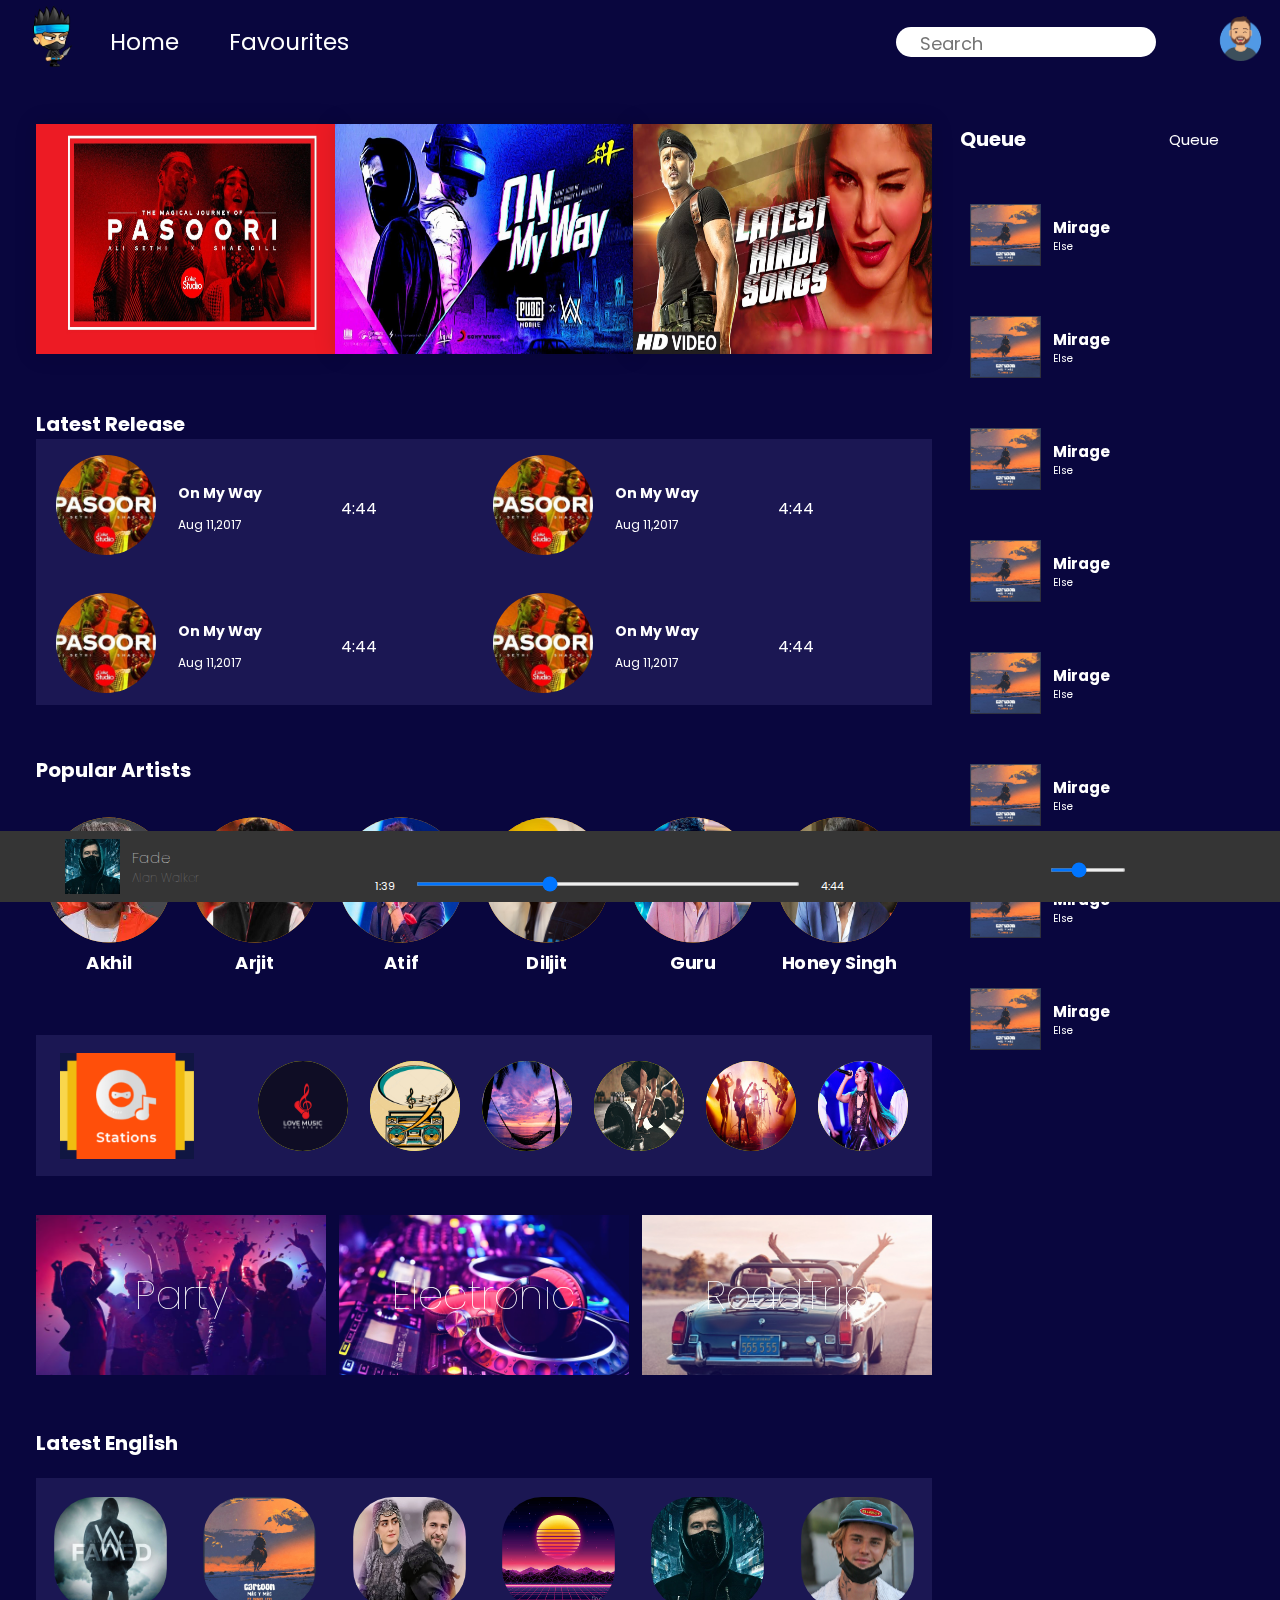
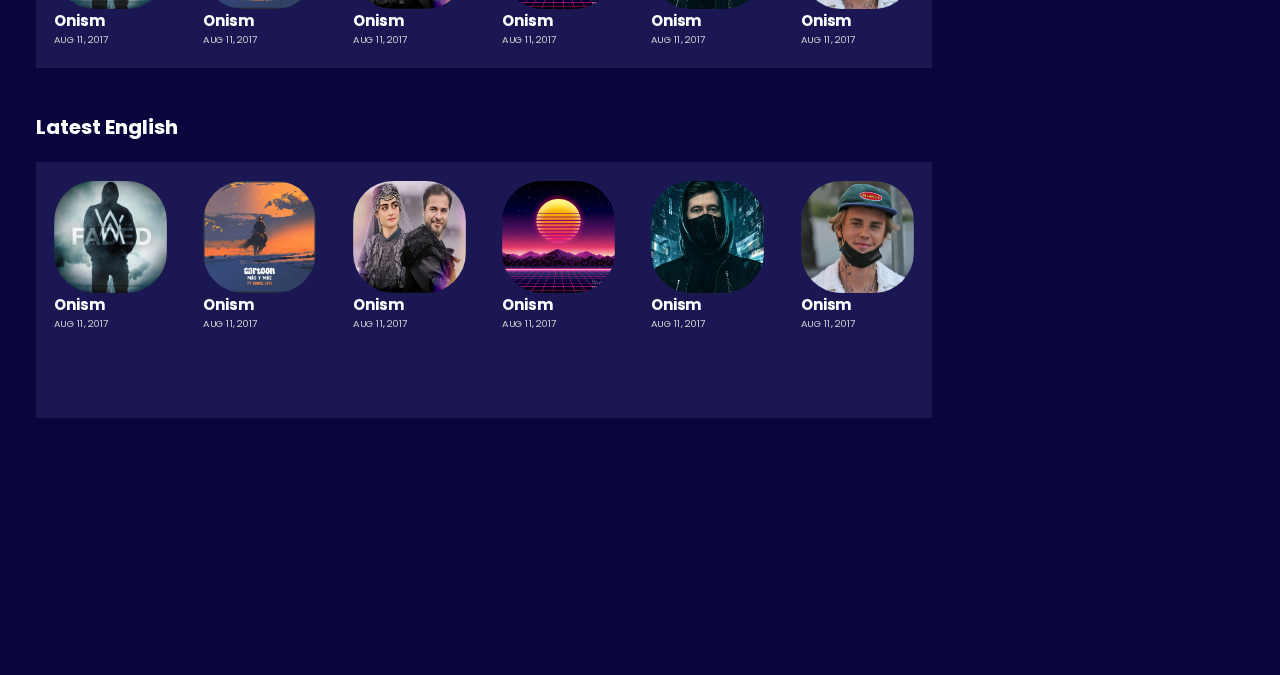
<file: index.html>
<!DOCTYPE html>
<html lang="en">

<head>
  <meta charset="utf-8">
  <meta name="viewport" content="width=device-width, initial-scale=1">
  <link rel="stylesheet" href="https://cdnjs.cloudflare.com/ajax/libs/font-awesome/6.1.1/css/all.min.css"
    integrity="sha512-KfkfwYDsLkIlwQp6LFnl8zNdLGxu9YAA1QvwINks4PhcElQSvqcyVLLD9aMhXd13uQjoXtEKNosOWaZqXgel0g=="
    crossorigin="anonymous" referrerpolicy="no-referrer" />
  <title>Ninja Studio</title>

  <!-- style.css -->
  <link rel="stylesheet" href="style.css">

</head>

<body>
  <!-- navigation bar -->
  <nav class="navbar">
    <ul class="list">
      <!------------------------ left of navbar----------------- -->
      <div class="nav-left">

        <li><a href="index.html"><img class="logo" src="images/logo1.png" alt=""></a></li>
        <li class="company-name"><a href="">Home</a></li>
        <li><a href="noFavorite.html">Favourites</a></li>
      </div>


      <!--------------------- right of navbar---------------- -->
      <div class="nav-right">


        <!--------------------- searchbar ------------------------>
        <div class="searchbar-container">


          <i class="fa-solid fa-magnifying-glass glass"></i>
          <li><input class="search" type="search" placeholder="Search">

          </li>
          <i class="fa-solid fa-microphone mic">

          </i>
        </div>


        <!--------------- bell icon -------------->
        <li><i class="fa-solid fa-bell bell"></i></li>


        <!--------------------- user ----------------->
        <li class="user"><img src="images/avatar1.png" alt=""></li>
      </div>
    </ul>

  </nav>




  <!-- ------------------all about left section------------ -->
  <section class="section">

    <section class="left-section ">
      <!-- top playlist -->
      <div class="top-playlist">
        <div class="playlist"><a href="pasoori.html">

            <img src="images/pasoori.jpg" alt="">
          </a>
        </div>
        <div class="playlist"><a href="onmyway.html">

            <img src="images/alan.jpg" alt="">
          </a>
        </div>
        <div class="playlist"><a href="index2.html">

            <img src="images/latest.jpg" alt="">
          </a>
        </div>
      </div>




      <!-- ---------------------latest release----------------- -->

      <h1 class="section-heading">Latest Release</h1>
      <div class="latest-release">



        <div class="release">
          <a href="underConstruction.html">
            <img src="images/18.jpg" alt="">
          </a>
          <div class="div"><a href="underConstruction.html">

              <h3>On My Way</h3>
              <p>Aug 11,2017</p>
            </a>
          </div>
          <div class="time"><a href="underConstruction.html">

              <i class="fa-solid fa-ellipsis"></i>
              <p>4:44</p>
            </a>
          </div>
        </div>
        <div class="release">
          <a href="underConstruction.html">
            <img src="images/18.jpg" alt="">
          </a>
          <div class="div"><a href="underConstruction.html">

              <h3>On My Way</h3>
              <p>Aug 11,2017</p>
            </a>
          </div>
          <div class="time"><a href="underConstruction.html">

              <i class="fa-solid fa-ellipsis"></i>
              <p>4:44</p>
            </a>
          </div>
        </div>
        <div class="release">
          <a href="underConstruction.html">
            <img src="images/18.jpg" alt="">
          </a>
          <div class="div"><a href="underConstruction.html">

              <h3>On My Way</h3>
              <p>Aug 11,2017</p>
            </a>
          </div>
          <div class="time"><a href="underConstruction.html">

              <i class="fa-solid fa-ellipsis"></i>
              <p>4:44</p>
            </a>
          </div>
        </div>
        <div class="release">
          <a href="underConstruction.html">
            <img src="images/18.jpg" alt="">
          </a>
          <div class="div"><a href="underConstruction.html">

              <h3>On My Way</h3>
              <p>Aug 11,2017</p>
            </a>
          </div>
          <div class="time"><a href="underConstruction.html">

              <i class="fa-solid fa-ellipsis"></i>
              <p>4:44</p>
            </a>
          </div>
        </div>





        <!----------- Popular artist ----------------->
        <div class="popular-artist">
          <h1>Popular Artists</h1>
          <div class="artist-round">
            <div class="artist"><a href="index2.html"><img src="images/artist/akhil.jpg" alt=""></a>
              <h3>Akhil</h3>
            </div>
            <div class="artist"><a href="index2.html"><img src="images/artist/arjit.jpg" alt=""></a>
              <h3>Arjit</h3>
            </div>
            <div class="artist"><a href="index2.html"><img src="images/artist/atif.jpg" alt=""></a>
              <h3>Atif</h3>
            </div>
            <div class="artist"><a href="index2.html"><img src="images/artist/Diljit_Dosanjh.jpg" alt=""></a>
              <h3>Diljit</h3>
            </div>
            <div class="artist"><a href="index2.html"><img src="images/artist/guru.jpg" alt=""></a>
              <h3>Guru</h3>
            </div>
            <div class="artist"><a href="index2.html"><img src="images/artist/honey.jpg" alt=""></a>
              <h3>Honey Singh</h3>
            </div>
          </div>
        </div>

        <!---------------------- stations------------------>


        <div id="stations">
          <div class="station-icon"><img src="images/station-logo.png" alt=""></div>
          <div class="round-station">
            <div class="station"><a href=underConstruction.html"><img src="images/love-music.jpg" alt=""></a></div>
            <div class="station"><a href=underConstruction.html"><img src="images/retro1.jpg" alt=""></a>
            </div>
            <div class="station"><a href=underConstruction.html"><img src="images/chill.jpg" alt=""></a>
            </div>
            <div class="station"><a href=underConstruction.html"><img src="images/workout.jpg" alt=""></a>
            </div>
            <div class="station"><a href=underConstruction.html"><img src="images/rock.jpg" alt=""></a>
            </div>
            <div class="station"><a href=underConstruction.html"><img src="images/pop.webp" alt=""></a>
            </div>
          </div>
        </div>

        <!------------------------------ mood of song--------------- -->


        <div id="song-mood">
          <div class="mood">
            <div class="mood-type">


              <a href="underConstruction.html"><img src="images/party.jpg" alt="">
              </a>
              <div class="caption">
                <a href="underConstruction.html">
                  <h1>Party</h1>
                </a>
              </div>
            </div>
            <div class="mood-type">

              <a href="underConstruction.html"><img src="images/electronic.webp" alt=""></a>



              <div class="caption">
                <a href="underConstruction.html">
                  <h1>Electronic</h1>
                </a>
              </div>

            </div>
            <div class="mood-type">


              <a href="underConstruction.html"><img src="images/roadtrip.jpg" alt="">
              </a>
              <div class="caption">
                <a href="underConstruction.html">
                  <h1>RoadTrip</h1>
                </a>
              </div>
            </div>
          </div>
        </div>


        <!------------------- -lastest english songs ----------->


        <div id="latest-english-song">
          <div class="section-heading">
            <h1>Latest English</h1>
          </div>
          <div class="song-container">

            <div class="song">
              <div class="song-image"><a href="underConstruction.html"><img src="images/song/2.jpg" alt=""></a></div>
              <div class="song-detail">
                <h3>Onism</h3>
                <p>AUG 11, 2017</p>
              </div>
            </div>
            <div class="song">
              <div class="song-image"><a href="underConstruction.html"><img src="images/song/3.jpg" alt=""></a></div>
              <div class="song-detail">
                <h3>Onism</h3>
                <p>AUG 11, 2017</p>
              </div>
            </div>
            <div class="song">
              <div class="song-image"><a href="underConstruction.html"><img src="images/song/5.jpg" alt=""></a></div>
              <div class="song-detail">
                <h3>Onism</h3>
                <p>AUG 11, 2017</p>
              </div>
            </div>
            <div class="song">
              <div class="song-image"><a href="underConstruction.html"><img src="images/song/6.jpg" alt=""></a></div>
              <div class="song-detail">
                <h3>Onism</h3>
                <p>AUG 11, 2017</p>
              </div>
            </div>
            <div class="song">
              <div class="song-image"><a href="underConstruction.html"><img src="images/song/alan.jpg" alt=""></a></div>
              <div class="song-detail">
                <h3>Onism</h3>
                <p>AUG 11, 2017</p>
              </div>
            </div>
            <div class="song">
              <div class="song-image"><a href="underConstruction.html"><img src="images/song/justin-bieber-lede.jpg"
                    alt=""></a></div>
              <div class="song-detail">
                <h3>Onism</h3>
                <p>AUG 11, 2017</p>
              </div>
            </div>
          </div>
        </div>




        <!-------------------- latest hindi songs ------------------>




        <div id="latest-hindi-song">
          <div class="section-heading">
            <h1>Latest English</h1>
          </div>
          <div class="song-container">

            <div class="song">
              <div class="song-image"><a href="underConstruction.html"><img src="images/song/2.jpg" alt=""></a></div>
              <div class="song-detail">
                <h3>Onism</h3>
                <p>AUG 11, 2017</p>
              </div>
            </div>
            <div class="song">
              <div class="song-image"><a href="underConstruction.html"><img src="images/song/3.jpg" alt=""></a></div>
              <div class="song-detail">
                <h3>Onism</h3>
                <p>AUG 11, 2017</p>
              </div>
            </div>
            <div class="song">
              <div class="song-image"><a href="underConstruction.html"><img src="images/song/5.jpg" alt=""></a></div>
              <div class="song-detail">
                <h3>Onism</h3>
                <p>AUG 11, 2017</p>
              </div>
            </div>
            <div class="song">
              <div class="song-image"><a href="underConstruction.html"><img src="images/song/6.jpg" alt=""></a></div>
              <div class="song-detail">
                <h3>Onism</h3>
                <p>AUG 11, 2017</p>
              </div>
            </div>
            <div class="song">
              <div class="song-image"><a href="underConstruction.html"><img src="images/song/alan.jpg" alt=""></a></div>
              <div class="song-detail">
                <h3>Onism</h3>
                <p>AUG 11, 2017</p>
              </div>
            </div>
            <div class="song">
              <div class="song-image"><a href="underConstruction.html"><img src="images/song/justin-bieber-lede.jpg"
                    alt=""></a></div>
              <div class="song-detail">
                <h3>Onism</h3>
                <p>AUG 11, 2017</p>
              </div>
            </div>
          </div>
        </div>
    </section>






    <!-- --------------all about right section--------------------- -->



    <section class="right-section ">
      <!-- Queue -->
      <div class="right-container">
        <div class="queue">
          <ul class="header-queue">
            <li>
              <h1>Queue</h1>
            </li>
            <li class="dropdown-queue">
              <p>Queue</p>
              <i class="fa-solid fa-chevron-down"></i>
            </li>

          </ul>
        </div>
        <div class="right-section-songs">
          <div class="song-list-container">

            <div class="song-list-item">
              <i class="fa-solid fa-music"></i>
              <div class="image"><img src="images/song/3.jpg" alt=""></div>
              <div class="details">
                <h3>Mirage</h3>
                <p>Else</p>
              </div>
            </div>
            <i class="fa-solid fa-heart heart-shape"></i>
          </div>
          <div class="song-list-container">

            <div class="song-list-item">
              <i class="fa-solid fa-music"></i>
              <div class="image"><img src="images/song/3.jpg" alt=""></div>
              <div class="details">
                <h3>Mirage</h3>
                <p>Else</p>
              </div>
            </div>
            <i class="fa-solid fa-heart heart-shape"></i>
          </div>
          <div class="song-list-container">

            <div class="song-list-item">
              <i class="fa-solid fa-music"></i>
              <div class="image"><img src="images/song/3.jpg" alt=""></div>
              <div class="details">
                <h3>Mirage</h3>
                <p>Else</p>
              </div>
            </div>
            <i class="fa-solid fa-heart heart-shape"></i>
          </div>
          <div class="song-list-container">

            <div class="song-list-item">
              <i class="fa-solid fa-music"></i>
              <div class="image"><img src="images/song/3.jpg" alt=""></div>
              <div class="details">
                <h3>Mirage</h3>
                <p>Else</p>
              </div>
            </div>
            <i class="fa-solid fa-heart heart-shape"></i>
          </div>
          <div class="song-list-container">

            <div class="song-list-item">
              <i class="fa-solid fa-music"></i>
              <div class="image"><img src="images/song/3.jpg" alt=""></div>
              <div class="details">
                <h3>Mirage</h3>
                <p>Else</p>
              </div>
            </div>
            <i class="fa-solid fa-heart heart-shape"></i>
          </div>
          <div class="song-list-container">

            <div class="song-list-item">
              <i class="fa-solid fa-music"></i>
              <div class="image"><img src="images/song/3.jpg" alt=""></div>
              <div class="details">
                <h3>Mirage</h3>
                <p>Else</p>
              </div>
            </div>
            <i class="fa-solid fa-heart heart-shape"></i>
          </div>
          <div class="song-list-container">

            <div class="song-list-item">
              <i class="fa-solid fa-music"></i>
              <div class="image"><img src="images/song/3.jpg" alt=""></div>
              <div class="details">
                <h3>Mirage</h3>
                <p>Else</p>
              </div>
            </div>
            <i class="fa-solid fa-heart heart-shape"></i>
          </div>
          <div class="song-list-container">

            <div class="song-list-item">
              <i class="fa-solid fa-music"></i>
              <div class="image"><img src="images/song/3.jpg" alt=""></div>
              <div class="details">
                <h3>Mirage</h3>
                <p>Else</p>
              </div>
            </div>
            <i class="fa-solid fa-heart heart-shape"></i>
          </div>
        </div>
      </div>

    </section>
  </section>



  <!--------------------- music player ------------------------------->




  <div id="music-player">
    <div class="player">
      <!------ this div further divided into 3 more div ----->

      <!------ all about music (details) ------>
      <div class="music-name">
        <!-- this div divided into 2 more div -->
        <div class="image">
          <!----- image of song ----->
          <img src="images/song/alan.jpg" alt="">
        </div>
        <div class="detail">
          <div class="text-details">
            <h3>Fade</h3>
            <p>Alan Walker</p>
          </div>
          <!----- heart shape--- -->
          <i class="fa-regular fa-heart"></i>
          <!----- ban shape ----->
          <i class="fa-solid fa-ban"></i>
        </div>
      </div>

      <!------ music player(play, pause, forward etc) ------>
      <div class="music-action">
        <div class="upper-div">
          <!------ it consist of five eliments ----->
          <i class="fa-solid fa-shuffle fas"></i>
          <i class="fa-solid fa-backward-step fas"></i>
          <i class="fa-solid fa-pause fas"></i>
          <i class="fa-solid fa-forward-step fas"></i>
          <i class="fa-solid fa-repeat fas"></i>
        </div>
        <div class="lower-div">
          <!------ consist of 3 elements---- -->
          <p>1:39</p>


          <!------ slider for progress bar ---- -->
          <div class="slider-bar">
            <div class="status-bar"></div>
            <input type="range" min="1" max="100" value="35" id="my-range" class="slider">
          </div>



          <p>4:44</p>
        </div>
      </div>
      <div class="music-volume">
        <!------ it consist of five elements ------>
        <i class="fa-solid fa-block-quote"></i>
        <i class="fa-solid fa-computer"></i>
        <i class="fa-solid fa-volume-high"></i>
        <div class="volume-slider">
          <input type="range" min="1" max="100" value="35" class="my-volume">
        </div>
        <i class="fa-solid fa-arrows-to-circle"></i>


      </div>
    </div>
  </div>
</body>

</html>
</file>
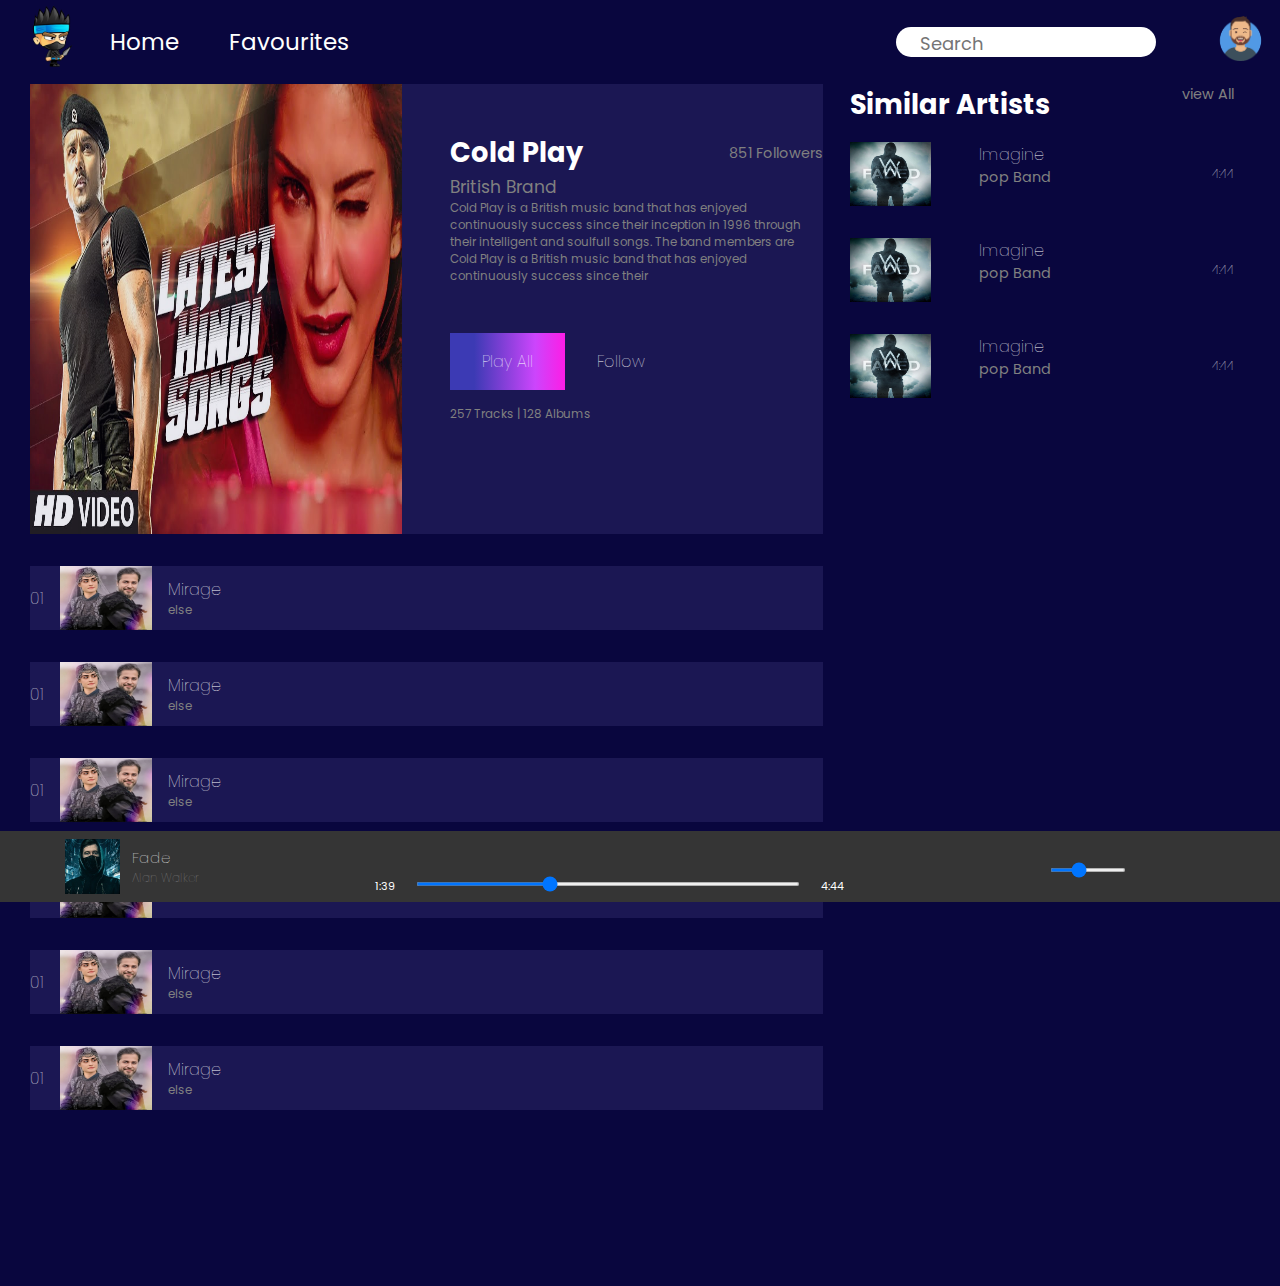
<file: index2.html>
<!DOCTYPE html>
<html lang="en">

<head>
    <meta charset="utf-8">
    <meta name="viewport" content="width=device-width, initial-scale=1">
    <link rel="stylesheet" href="https://cdnjs.cloudflare.com/ajax/libs/font-awesome/6.1.1/css/all.min.css"
        integrity="sha512-KfkfwYDsLkIlwQp6LFnl8zNdLGxu9YAA1QvwINks4PhcElQSvqcyVLLD9aMhXd13uQjoXtEKNosOWaZqXgel0g=="
        crossorigin="anonymous" referrerpolicy="no-referrer" />
    <title>Ninja Studio</title>

    <!-- style.css -->
    <link rel="stylesheet" href="style2.css">
</head>

<body>
    <nav class="navbar">
        <ul class="list">
            <!------------------------ left of navbar----------------- -->
            <div class="nav-left">

                <li><a href="index.html"><img class="logo" src="images/logo1.png" alt=""></a></li>
                <li class="company-name"><a href="index.html">Home</a></li>
                <li><a href="noFavorite.html">Favourites</a></li>
            </div>


            <!--------------------- right of navbar---------------- -->
            <div class="nav-right">


                <!--------------------- searchbar ------------------------>
                <div class="searchbar-container">


                    <i class="fa-solid fa-magnifying-glass glass"></i>
                    <li><input class="search" type="search" placeholder="Search">

                    </li>
                    <i class="fa-solid fa-microphone mic">

                    </i>
                </div>


                <!--------------- bell icon -------------->
                <li><i class="fa-solid fa-bell bell"></i></li>


                <!--------------------- user ----------------->
                <li class="user"><img src="images/avatar1.png" alt=""></li>
            </div>
        </ul>

    </nav>

    <!-- ---------Main section--------------- -->

    <div id="section">

        <!-- --------------left section------- -->

        <div id="left-section">
            <div class="main-display">
                <div class="main-display-container">
                    <!------------------ banner image  ------------ -->
                    <div class="main-image">
                        <img src="images/latest.jpg" alt="">
                    </div>

                    <!-- -----------main-description------------ -->
                    <div class="main-description">
                        <div class="header-title">
                            <h1 class="main-title">Cold Play</h1>
                            <p class="sub-title-grey">851 Followers</p>
                        </div>

                        <div class="desc">
                            <p class="main-title-grey">British Brand</p>
                            <p class="text sub-title-grey small-font">Cold Play is a British music band that has enjoyed
                                continuously
                                success
                                since their
                                inception in 1996 through their intelligent and soulfull songs. The band members are
                                Cold Play is a British music band that has enjoyed continuously success since their

                            </p>
                        </div>
                        <div class="btn">
                            <div class="play-btn">

                                <h1 class="play song-title">Play All </h1>
                            </div>
                            <h1 class="song-title">Follow</h1>
                        </div>
                        <p class="sub-title-grey small-font">257 Tracks | 128 Albums</p>
                    </div>
                </div>
            </div>
            <div class="next-songs">
                <div class="list-song">
                    <div class="left">
                        <p class="song-title">01</p>
                        <img src="images/song/5.jpg" alt="">
                        <div class="name">
                            <h1 class="song-title">Mirage</h1>
                            <p class="sub-title-grey small-font">else</p>
                        </div>

                    </div>
                    <div class="right">
                        <i class="fa-solid fa-heart"></i>
                        <i class="fa-solid fa-plus"></i>
                    </div>
                </div>
                <div class="list-song">
                    <div class="left">
                        <p class="song-title">01</p>
                        <img src="images/song/5.jpg" alt="">
                        <div class="name">
                            <h1 class="song-title">Mirage</h1>
                            <p class="sub-title-grey small-font">else</p>
                        </div>

                    </div>
                    <div class="right">
                        <i class="fa-solid fa-heart"></i>
                        <i class="fa-solid fa-plus"></i>
                    </div>
                </div>
                <div class="list-song">
                    <div class="left">
                        <p class="song-title">01</p>
                        <img src="images/song/5.jpg" alt="">
                        <div class="name">
                            <h1 class="song-title">Mirage</h1>
                            <p class="sub-title-grey small-font">else</p>
                        </div>

                    </div>
                    <div class="right">
                        <i class="fa-solid fa-heart"></i>
                        <i class="fa-solid fa-plus"></i>
                    </div>
                </div>
                <div class="list-song">
                    <div class="left">
                        <p class="song-title">01</p>
                        <img src="images/song/5.jpg" alt="">
                        <div class="name">
                            <h1 class="song-title">Mirage</h1>
                            <p class="sub-title-grey small-font">else</p>
                        </div>

                    </div>
                    <div class="right">
                        <i class="fa-solid fa-heart"></i>
                        <i class="fa-solid fa-plus"></i>
                    </div>
                </div>
                <div class="list-song">
                    <div class="left">
                        <p class="song-title">01</p>
                        <img src="images/song/5.jpg" alt="">
                        <div class="name">
                            <h1 class="song-title">Mirage</h1>
                            <p class="sub-title-grey small-font">else</p>
                        </div>

                    </div>
                    <div class="right">
                        <i class="fa-solid fa-heart"></i>
                        <i class="fa-solid fa-plus"></i>
                    </div>
                </div>
                <div class="list-song">
                    <div class="left">
                        <p class="song-title">01</p>
                        <img src="images/song/5.jpg" alt="">
                        <div class="name">
                            <h1 class="song-title">Mirage</h1>
                            <p class="sub-title-grey small-font">else</p>
                        </div>

                    </div>
                    <div class="right">
                        <i class="fa-solid fa-heart"></i>
                        <i class="fa-solid fa-plus"></i>
                    </div>
                </div>

            </div>
        </div>

        <!-- -------------right section-------- -->

        <div id="right-section">
            <div class="similar-artists">
                <div class="header">
                    <h1 class="main-title">Similar Artists</h1>
                    <p class="sub-title-grey">view All</p>
                </div>
                <div class="song-container">
                    <div class="list-song">
                        <div class="left">
                            <img src="images/song/2.jpg" alt="">
                            <div class="detail">
                                <h1 class="song-title">Imagine </h1>
                                <p class="sub-title-grey">pop Band</p>
                            </div>
                        </div>
                        <div class="right">
                            <i class="fa-solid fa-ellipsis"></i>
                            <p class="small-font song-title">4:44</p>
                        </div>
                    </div>
                    <div class="list-song">
                        <div class="left">
                            <img src="images/song/2.jpg" alt="">
                            <div class="detail">
                                <h1 class="song-title">Imagine </h1>
                                <p class="sub-title-grey">pop Band</p>
                            </div>
                        </div>
                        <div class="right">
                            <i class="fa-solid fa-ellipsis"></i>
                            <p class="small-font song-title">4:44</p>
                        </div>
                    </div>
                    <div class="list-song">
                        <div class="left">
                            <img src="images/song/2.jpg" alt="">
                            <div class="detail">
                                <h1 class="song-title">Imagine </h1>
                                <p class="sub-title-grey">pop Band</p>
                            </div>
                        </div>
                        <div class="right">
                            <i class="fa-solid fa-ellipsis"></i>
                            <p class="small-font song-title">4:44</p>
                        </div>
                    </div>
                </div>
            </div>
            <div class="recently-played">

            </div>
        </div>


        <!-- -----------------music player--------------------- -->


        <div id="music-player">
            <div class="player">
                <!------ this div further divided into 3 more div ----->

                <!------ all about music (details) ------>
                <div class="music-name">
                    <!-- this div divided into 2 more div -->
                    <div class="image">
                        <!----- image of song ----->
                        <img src="images/song/alan.jpg" alt="">
                    </div>
                    <div class="detail">
                        <div class="text-details">
                            <h3>Fade</h3>
                            <p>Alan Walker</p>
                        </div>
                        <!----- heart shape--- -->
                        <i class="fa-regular fa-heart"></i>
                        <!----- ban shape ----->
                        <i class="fa-solid fa-ban"></i>
                    </div>
                </div>

                <!------ music player(play, pause, forward etc) ------>
                <div class="music-action">
                    <div class="upper-div">
                        <!------ it consist of five eliments ----->
                        <i class="fa-solid fa-shuffle fas"></i>
                        <i class="fa-solid fa-backward-step fas"></i>
                        <i class="fa-solid fa-pause fas"></i>
                        <i class="fa-solid fa-forward-step fas"></i>
                        <i class="fa-solid fa-repeat fas"></i>
                    </div>
                    <div class="lower-div">
                        <!------ consist of 3 elements---- -->
                        <p>1:39</p>


                        <!------ slider for progress bar ---- -->
                        <div class="slider-bar">
                            <div class="status-bar"></div>
                            <input type="range" min="1" max="100" value="35" id="my-range" class="slider">
                        </div>



                        <p>4:44</p>
                    </div>
                </div>
                <div class="music-volume">
                    <!------ it consist of five elements ------>
                    <i class="fa-solid fa-block-quote"></i>
                    <i class="fa-solid fa-computer"></i>
                    <i class="fa-solid fa-volume-high"></i>
                    <div class="volume-slider">
                        <input type="range" min="1" max="100" value="35" class="my-volume">
                    </div>
                    <i class="fa-solid fa-arrows-to-circle"></i>


                </div>
            </div>
        </div>


    </div>

</body>
</file>
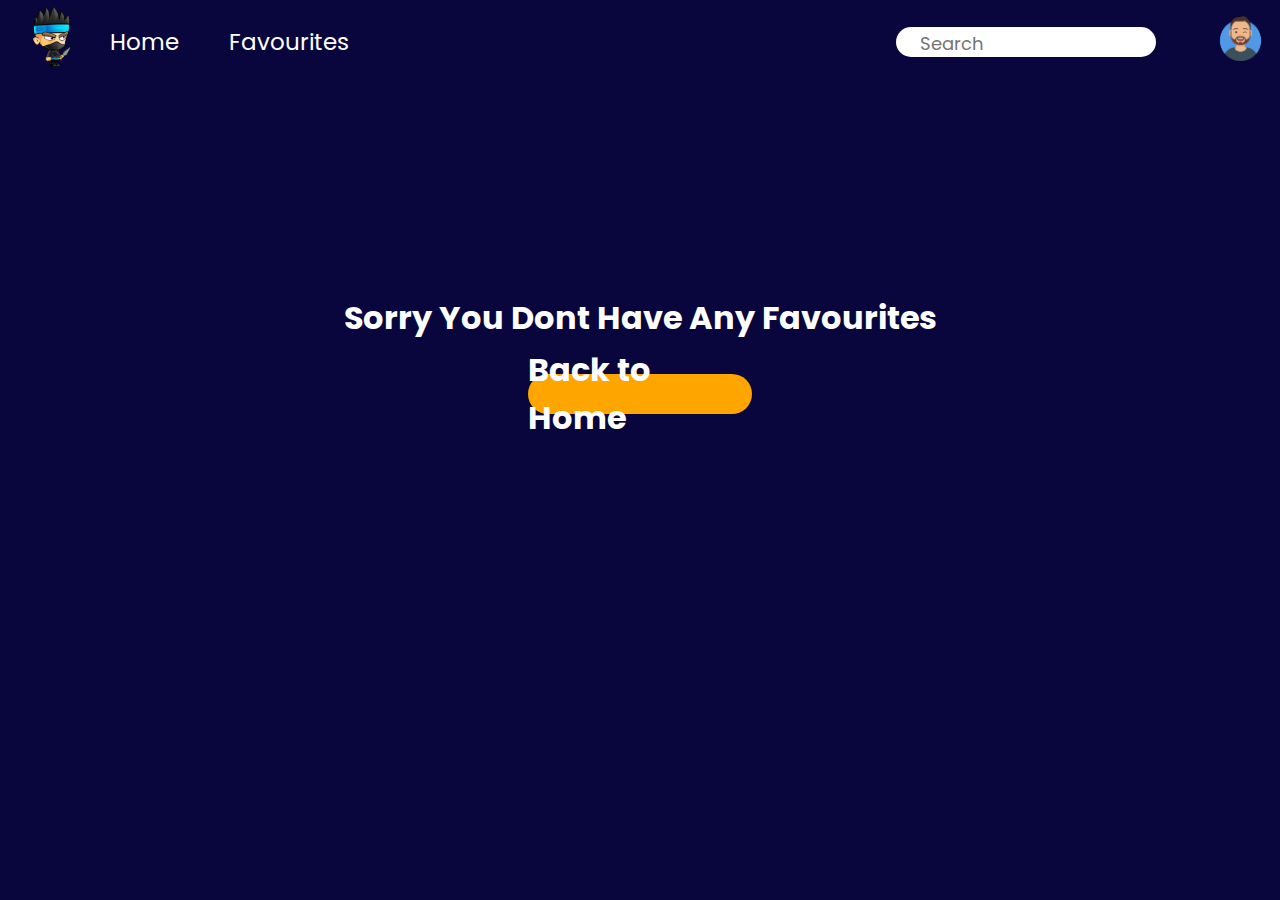
<file: noFavorite.html>
<!DOCTYPE html>
<html lang="en">

<head>
    <meta charset="utf-8">
    <meta name="viewport" content="width=device-width, initial-scale=1">
    <link rel="stylesheet" href="https://cdnjs.cloudflare.com/ajax/libs/font-awesome/6.1.1/css/all.min.css"
        integrity="sha512-KfkfwYDsLkIlwQp6LFnl8zNdLGxu9YAA1QvwINks4PhcElQSvqcyVLLD9aMhXd13uQjoXtEKNosOWaZqXgel0g=="
        crossorigin="anonymous" referrerpolicy="no-referrer" />
    <title>Ninja Studio</title>

    <!-- style.css -->
    <link rel="stylesheet" href="style.css">

</head>

<body>
    <!-- navigation bar -->
    <nav class="navbar">
        <ul class="list">
            <!------------------------ left of navbar----------------- -->
            <div class="nav-left">

                <li><a href="index.html"><img class="logo" src="images/logo1.png" alt=""></a></li>
                <li class="company-name"><a href="index.html">Home</a></li>
                <li><a href="noFavorite.html">Favourites</a></li>
            </div>


            <!--------------------- right of navbar---------------- -->
            <div class="nav-right">


                <!--------------------- searchbar ------------------------>
                <div class="searchbar-container">


                    <i class="fa-solid fa-magnifying-glass glass"></i>
                    <li><input class="search" type="search" placeholder="Search">

                    </li>
                    <i class="fa-solid fa-microphone mic">

                    </i>
                </div>


                <!--------------- bell icon -------------->
                <li><i class="fa-solid fa-bell bell"></i></li>


                <!--------------------- user ----------------->
                <li class="user"><img src="images/avatar1.png" alt=""></li>
            </div>
        </ul>

    </nav>
    <section>
        <div class="no-fav-container">
            <h1>Sorry You Dont Have Any Favourites</h1>
            <div class="btn">

                <a href="index.html">
                    <h1> Back to Home</h1>

                </a>
            </div>
        </div>
    </section>



</body>

</html>
</file>
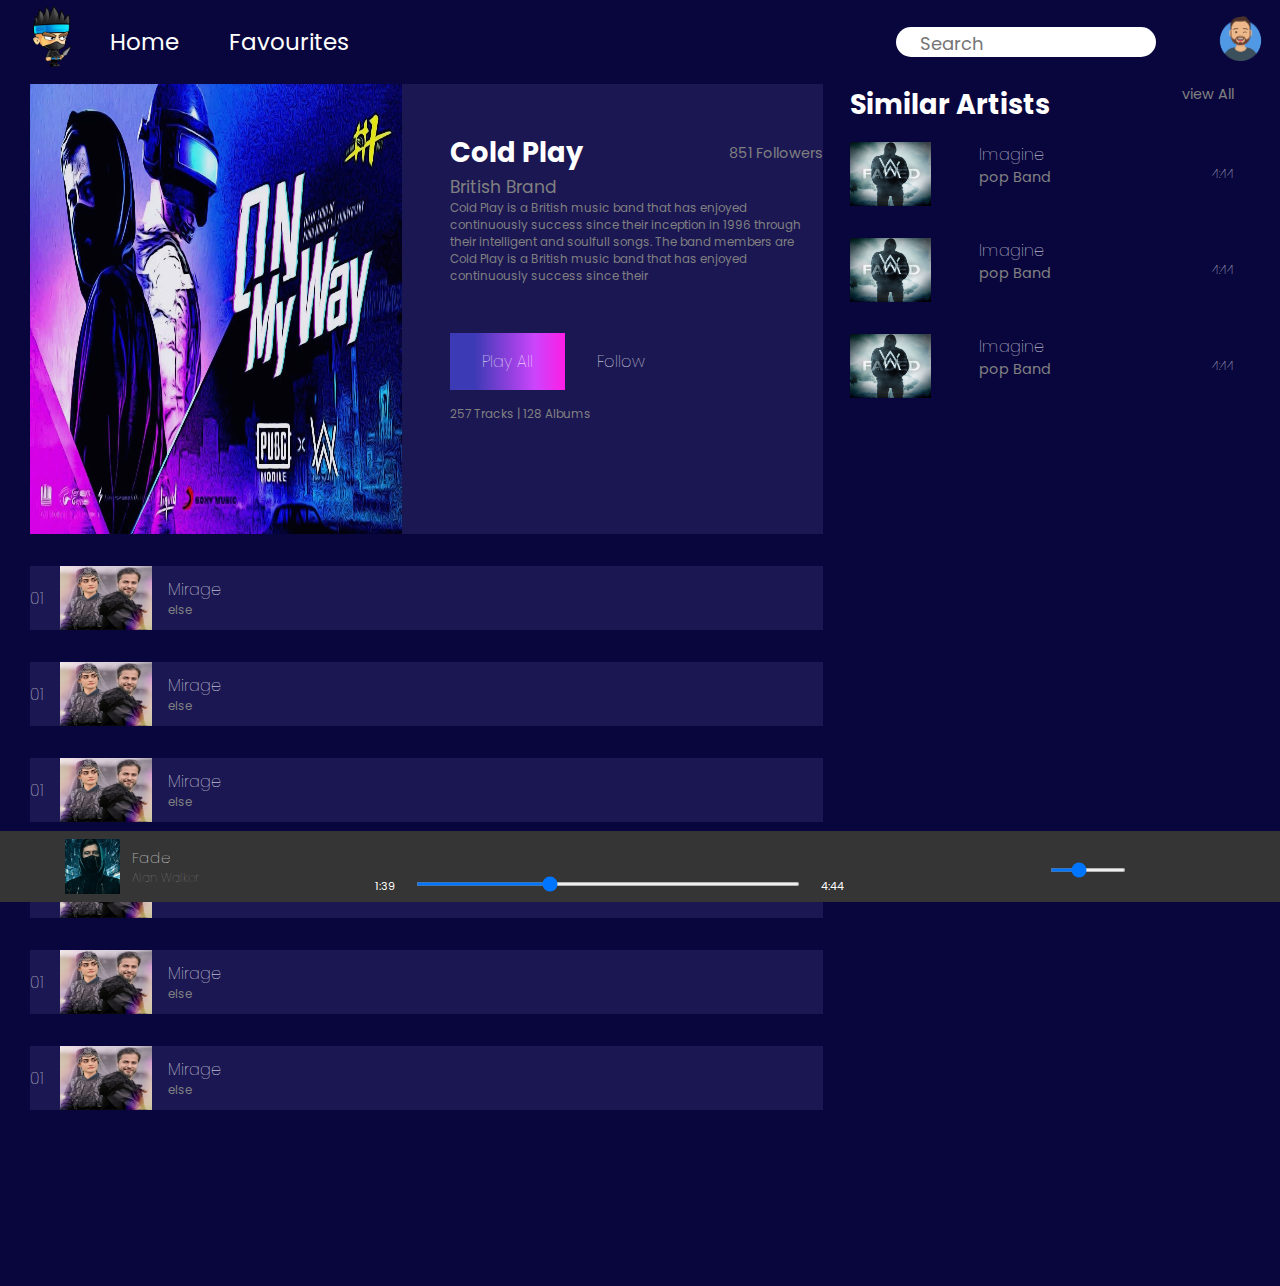
<file: onmyway.html>
<!DOCTYPE html>
<html lang="en">

<head>
    <meta charset="utf-8">
    <meta name="viewport" content="width=device-width, initial-scale=1">
    <link rel="stylesheet" href="https://cdnjs.cloudflare.com/ajax/libs/font-awesome/6.1.1/css/all.min.css"
        integrity="sha512-KfkfwYDsLkIlwQp6LFnl8zNdLGxu9YAA1QvwINks4PhcElQSvqcyVLLD9aMhXd13uQjoXtEKNosOWaZqXgel0g=="
        crossorigin="anonymous" referrerpolicy="no-referrer" />
    <title>Ninja Studio</title>

    <!-- style.css -->
    <link rel="stylesheet" href="style2.css">
</head>

<body>
    <nav class="navbar">
        <ul class="list">
            <!------------------------ left of navbar----------------- -->
            <div class="nav-left">

                <li><a href="/index.html"><img class="logo" src="images/logo1.png" alt=""></a></li>
                <li class="company-name"><a href="/index.html">Home</a></li>
                <li><a href="/noFavorite.html">Favourites</a></li>
            </div>


            <!--------------------- right of navbar---------------- -->
            <div class="nav-right">


                <!--------------------- searchbar ------------------------>
                <div class="searchbar-container">


                    <i class="fa-solid fa-magnifying-glass glass"></i>
                    <li><input class="search" type="search" placeholder="Search">

                    </li>
                    <i class="fa-solid fa-microphone mic">

                    </i>
                </div>


                <!--------------- bell icon -------------->
                <li><i class="fa-solid fa-bell bell"></i></li>


                <!--------------------- user ----------------->
                <li class="user"><img src="images/avatar1.png" alt=""></li>
            </div>
        </ul>

    </nav>

    <!-- ---------Main section--------------- -->

    <div id="section">

        <!-- --------------left section------- -->

        <div id="left-section">
            <div class="main-display">
                <div class="main-display-container">
                    <!------------------ banner image  ------------ -->
                    <div class="main-image">
                        <img src="images/alan.jpg" alt="">
                    </div>

                    <!-- -----------main-description------------ -->
                    <div class="main-description">
                        <div class="header-title">
                            <h1 class="main-title">Cold Play</h1>
                            <p class="sub-title-grey">851 Followers</p>
                        </div>

                        <div class="desc">
                            <p class="main-title-grey">British Brand</p>
                            <p class="text sub-title-grey small-font">Cold Play is a British music band that has enjoyed
                                continuously
                                success
                                since their
                                inception in 1996 through their intelligent and soulfull songs. The band members are
                                Cold Play is a British music band that has enjoyed continuously success since their

                            </p>
                        </div>
                        <div class="btn">
                            <div class="play-btn">

                                <h1 class="play song-title">Play All </h1>
                            </div>
                            <h1 class="song-title">Follow</h1>
                        </div>
                        <p class="sub-title-grey small-font">257 Tracks | 128 Albums</p>
                    </div>
                </div>
            </div>
            <div class="next-songs">
                <div class="list-song">
                    <div class="left">
                        <p class="song-title">01</p>
                        <img src="images/song/5.jpg" alt="">
                        <div class="name">
                            <h1 class="song-title">Mirage</h1>
                            <p class="sub-title-grey small-font">else</p>
                        </div>

                    </div>
                    <div class="right">
                        <i class="fa-solid fa-heart"></i>
                        <i class="fa-solid fa-plus"></i>
                    </div>
                </div>
                <div class="list-song">
                    <div class="left">
                        <p class="song-title">01</p>
                        <img src="images/song/5.jpg" alt="">
                        <div class="name">
                            <h1 class="song-title">Mirage</h1>
                            <p class="sub-title-grey small-font">else</p>
                        </div>

                    </div>
                    <div class="right">
                        <i class="fa-solid fa-heart"></i>
                        <i class="fa-solid fa-plus"></i>
                    </div>
                </div>
                <div class="list-song">
                    <div class="left">
                        <p class="song-title">01</p>
                        <img src="images/song/5.jpg" alt="">
                        <div class="name">
                            <h1 class="song-title">Mirage</h1>
                            <p class="sub-title-grey small-font">else</p>
                        </div>

                    </div>
                    <div class="right">
                        <i class="fa-solid fa-heart"></i>
                        <i class="fa-solid fa-plus"></i>
                    </div>
                </div>
                <div class="list-song">
                    <div class="left">
                        <p class="song-title">01</p>
                        <img src="images/song/5.jpg" alt="">
                        <div class="name">
                            <h1 class="song-title">Mirage</h1>
                            <p class="sub-title-grey small-font">else</p>
                        </div>

                    </div>
                    <div class="right">
                        <i class="fa-solid fa-heart"></i>
                        <i class="fa-solid fa-plus"></i>
                    </div>
                </div>
                <div class="list-song">
                    <div class="left">
                        <p class="song-title">01</p>
                        <img src="images/song/5.jpg" alt="">
                        <div class="name">
                            <h1 class="song-title">Mirage</h1>
                            <p class="sub-title-grey small-font">else</p>
                        </div>

                    </div>
                    <div class="right">
                        <i class="fa-solid fa-heart"></i>
                        <i class="fa-solid fa-plus"></i>
                    </div>
                </div>
                <div class="list-song">
                    <div class="left">
                        <p class="song-title">01</p>
                        <img src="images/song/5.jpg" alt="">
                        <div class="name">
                            <h1 class="song-title">Mirage</h1>
                            <p class="sub-title-grey small-font">else</p>
                        </div>

                    </div>
                    <div class="right">
                        <i class="fa-solid fa-heart"></i>
                        <i class="fa-solid fa-plus"></i>
                    </div>
                </div>

            </div>
        </div>

        <!-- -------------right section-------- -->

        <div id="right-section">
            <div class="similar-artists">
                <div class="header">
                    <h1 class="main-title">Similar Artists</h1>
                    <p class="sub-title-grey">view All</p>
                </div>
                <div class="song-container">
                    <div class="list-song">
                        <div class="left">
                            <img src="images/song/2.jpg" alt="">
                            <div class="detail">
                                <h1 class="song-title">Imagine </h1>
                                <p class="sub-title-grey">pop Band</p>
                            </div>
                        </div>
                        <div class="right">
                            <i class="fa-solid fa-ellipsis"></i>
                            <p class="small-font song-title">4:44</p>
                        </div>
                    </div>
                    <div class="list-song">
                        <div class="left">
                            <img src="images/song/2.jpg" alt="">
                            <div class="detail">
                                <h1 class="song-title">Imagine </h1>
                                <p class="sub-title-grey">pop Band</p>
                            </div>
                        </div>
                        <div class="right">
                            <i class="fa-solid fa-ellipsis"></i>
                            <p class="small-font song-title">4:44</p>
                        </div>
                    </div>
                    <div class="list-song">
                        <div class="left">
                            <img src="images/song/2.jpg" alt="">
                            <div class="detail">
                                <h1 class="song-title">Imagine </h1>
                                <p class="sub-title-grey">pop Band</p>
                            </div>
                        </div>
                        <div class="right">
                            <i class="fa-solid fa-ellipsis"></i>
                            <p class="small-font song-title">4:44</p>
                        </div>
                    </div>
                </div>
            </div>
            <div class="recently-played">

            </div>
        </div>


        <!-- -----------------music player--------------------- -->


        <div id="music-player">
            <div class="player">
                <!------ this div further divided into 3 more div ----->

                <!------ all about music (details) ------>
                <div class="music-name">
                    <!-- this div divided into 2 more div -->
                    <div class="image">
                        <!----- image of song ----->
                        <img src="images/song/alan.jpg" alt="">
                    </div>
                    <div class="detail">
                        <div class="text-details">
                            <h3>Fade</h3>
                            <p>Alan Walker</p>
                        </div>
                        <!----- heart shape--- -->
                        <i class="fa-regular fa-heart"></i>
                        <!----- ban shape ----->
                        <i class="fa-solid fa-ban"></i>
                    </div>
                </div>

                <!------ music player(play, pause, forward etc) ------>
                <div class="music-action">
                    <div class="upper-div">
                        <!------ it consist of five eliments ----->
                        <i class="fa-solid fa-shuffle fas"></i>
                        <i class="fa-solid fa-backward-step fas"></i>
                        <i class="fa-solid fa-pause fas"></i>
                        <i class="fa-solid fa-forward-step fas"></i>
                        <i class="fa-solid fa-repeat fas"></i>
                    </div>
                    <div class="lower-div">
                        <!------ consist of 3 elements---- -->
                        <p>1:39</p>


                        <!------ slider for progress bar ---- -->
                        <div class="slider-bar">
                            <div class="status-bar"></div>
                            <input type="range" min="1" max="100" value="35" id="my-range" class="slider">
                        </div>



                        <p>4:44</p>
                    </div>
                </div>
                <div class="music-volume">
                    <!------ it consist of five elements ------>
                    <i class="fa-solid fa-block-quote"></i>
                    <i class="fa-solid fa-computer"></i>
                    <i class="fa-solid fa-volume-high"></i>
                    <div class="volume-slider">
                        <input type="range" min="1" max="100" value="35" class="my-volume">
                    </div>
                    <i class="fa-solid fa-arrows-to-circle"></i>


                </div>
            </div>
        </div>


    </div>

</body>
</file>
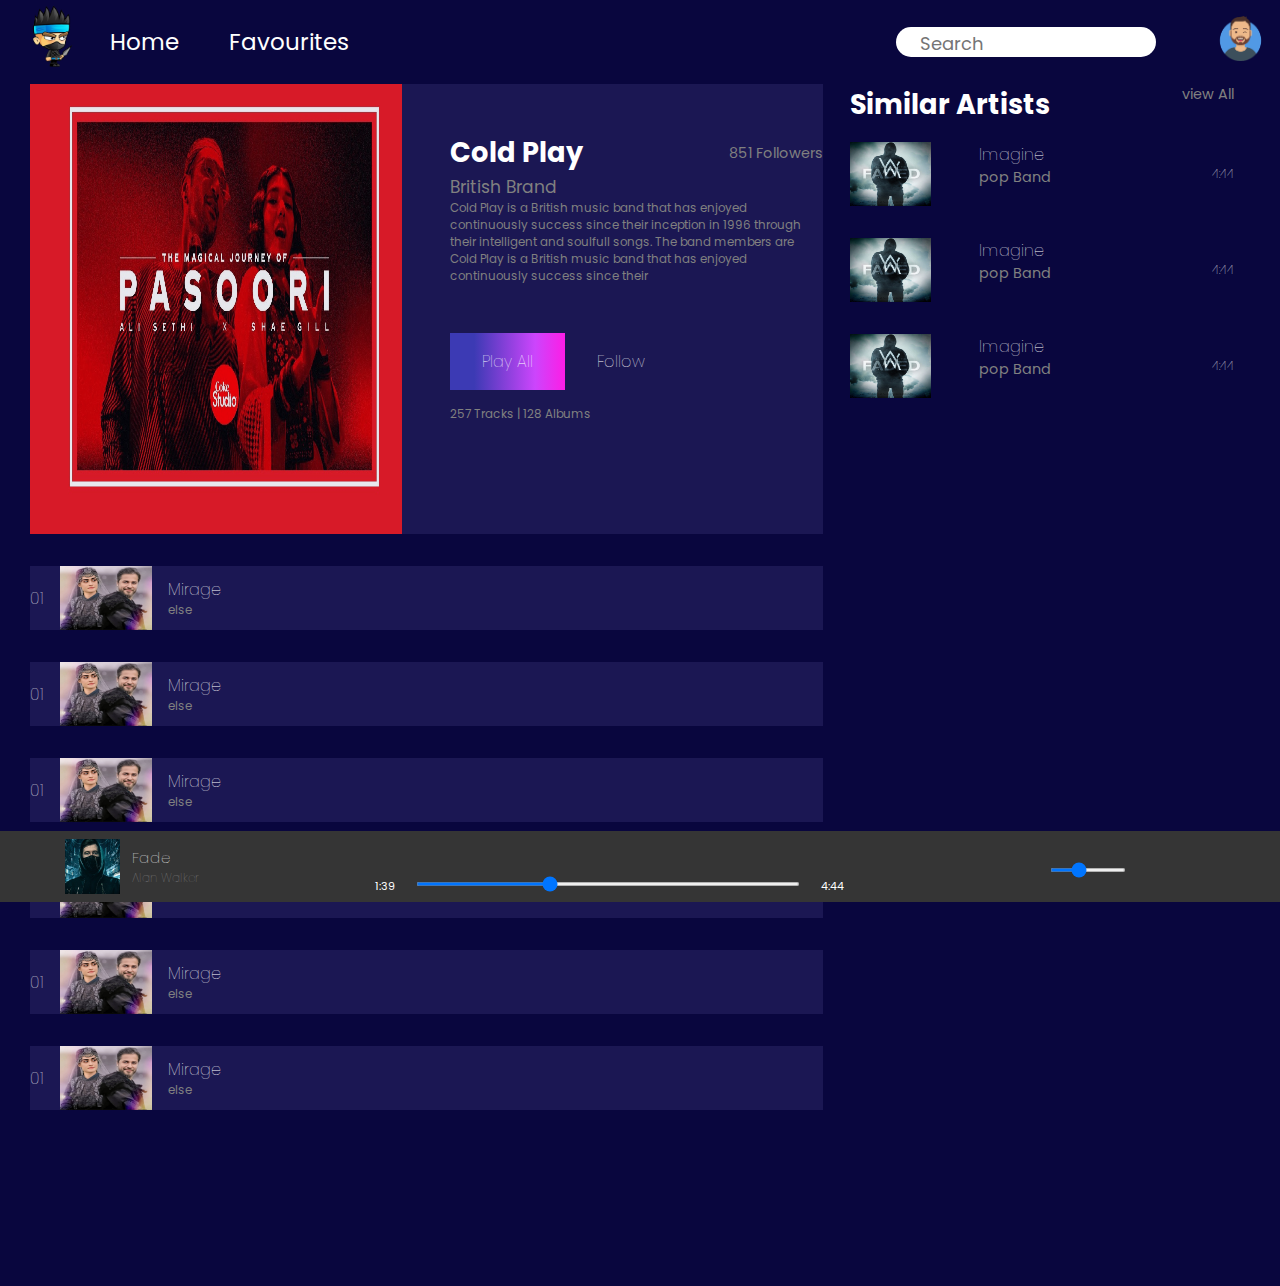
<file: pasoori.html>
<!DOCTYPE html>
<html lang="en">

<head>
    <meta charset="utf-8">
    <meta name="viewport" content="width=device-width, initial-scale=1">
    <link rel="stylesheet" href="https://cdnjs.cloudflare.com/ajax/libs/font-awesome/6.1.1/css/all.min.css"
        integrity="sha512-KfkfwYDsLkIlwQp6LFnl8zNdLGxu9YAA1QvwINks4PhcElQSvqcyVLLD9aMhXd13uQjoXtEKNosOWaZqXgel0g=="
        crossorigin="anonymous" referrerpolicy="no-referrer" />
    <title>Ninja Studio</title>

    <!-- style.css -->
    <link rel="stylesheet" href="style2.css">
</head>

<body>
    <nav class="navbar">
        <ul class="list">
            <!------------------------ left of navbar----------------- -->
            <div class="nav-left">

                <li><a href="index.html"><img class="logo" src="images/logo1.png" alt=""></a></li>
                <li class="company-name"><a href="index.html">Home</a></li>
                <li><a href="noFavorite.html">Favourites</a></li>
            </div>


            <!--------------------- right of navbar---------------- -->
            <div class="nav-right">


                <!--------------------- searchbar ------------------------>
                <div class="searchbar-container">


                    <i class="fa-solid fa-magnifying-glass glass"></i>
                    <li><input class="search" type="search" placeholder="Search">

                    </li>
                    <i class="fa-solid fa-microphone mic">

                    </i>
                </div>


                <!--------------- bell icon -------------->
                <li><i class="fa-solid fa-bell bell"></i></li>


                <!--------------------- user ----------------->
                <li class="user"><img src="images/avatar1.png" alt=""></li>
            </div>
        </ul>

    </nav>

    <!-- ---------Main section--------------- -->

    <div id="section">

        <!-- --------------left section------- -->

        <div id="left-section">
            <div class="main-display">
                <div class="main-display-container">
                    <!------------------ banner image  ------------ -->
                    <div class="main-image">
                        <img src="images/pasoori.jpg" alt="">
                    </div>

                    <!-- -----------main-description------------ -->
                    <div class="main-description">
                        <div class="header-title">
                            <h1 class="main-title">Cold Play</h1>
                            <p class="sub-title-grey">851 Followers</p>
                        </div>

                        <div class="desc">
                            <p class="main-title-grey">British Brand</p>
                            <p class="text sub-title-grey small-font">Cold Play is a British music band that has enjoyed
                                continuously
                                success
                                since their
                                inception in 1996 through their intelligent and soulfull songs. The band members are
                                Cold Play is a British music band that has enjoyed continuously success since their

                            </p>
                        </div>
                        <div class="btn">
                            <div class="play-btn">

                                <h1 class="play song-title">Play All </h1>
                            </div>
                            <h1 class="song-title">Follow</h1>
                        </div>
                        <p class="sub-title-grey small-font">257 Tracks | 128 Albums</p>
                    </div>
                </div>
            </div>
            <div class="next-songs">
                <div class="list-song">
                    <div class="left">
                        <p class="song-title">01</p>
                        <img src="images/song/5.jpg" alt="">
                        <div class="name">
                            <h1 class="song-title">Mirage</h1>
                            <p class="sub-title-grey small-font">else</p>
                        </div>

                    </div>
                    <div class="right">
                        <i class="fa-solid fa-heart"></i>
                        <i class="fa-solid fa-plus"></i>
                    </div>
                </div>
                <div class="list-song">
                    <div class="left">
                        <p class="song-title">01</p>
                        <img src="images/song/5.jpg" alt="">
                        <div class="name">
                            <h1 class="song-title">Mirage</h1>
                            <p class="sub-title-grey small-font">else</p>
                        </div>

                    </div>
                    <div class="right">
                        <i class="fa-solid fa-heart"></i>
                        <i class="fa-solid fa-plus"></i>
                    </div>
                </div>
                <div class="list-song">
                    <div class="left">
                        <p class="song-title">01</p>
                        <img src="images/song/5.jpg" alt="">
                        <div class="name">
                            <h1 class="song-title">Mirage</h1>
                            <p class="sub-title-grey small-font">else</p>
                        </div>

                    </div>
                    <div class="right">
                        <i class="fa-solid fa-heart"></i>
                        <i class="fa-solid fa-plus"></i>
                    </div>
                </div>
                <div class="list-song">
                    <div class="left">
                        <p class="song-title">01</p>
                        <img src="images/song/5.jpg" alt="">
                        <div class="name">
                            <h1 class="song-title">Mirage</h1>
                            <p class="sub-title-grey small-font">else</p>
                        </div>

                    </div>
                    <div class="right">
                        <i class="fa-solid fa-heart"></i>
                        <i class="fa-solid fa-plus"></i>
                    </div>
                </div>
                <div class="list-song">
                    <div class="left">
                        <p class="song-title">01</p>
                        <img src="images/song/5.jpg" alt="">
                        <div class="name">
                            <h1 class="song-title">Mirage</h1>
                            <p class="sub-title-grey small-font">else</p>
                        </div>

                    </div>
                    <div class="right">
                        <i class="fa-solid fa-heart"></i>
                        <i class="fa-solid fa-plus"></i>
                    </div>
                </div>
                <div class="list-song">
                    <div class="left">
                        <p class="song-title">01</p>
                        <img src="images/song/5.jpg" alt="">
                        <div class="name">
                            <h1 class="song-title">Mirage</h1>
                            <p class="sub-title-grey small-font">else</p>
                        </div>

                    </div>
                    <div class="right">
                        <i class="fa-solid fa-heart"></i>
                        <i class="fa-solid fa-plus"></i>
                    </div>
                </div>

            </div>
        </div>

        <!-- -------------right section-------- -->

        <div id="right-section">
            <div class="similar-artists">
                <div class="header">
                    <h1 class="main-title">Similar Artists</h1>
                    <p class="sub-title-grey">view All</p>
                </div>
                <div class="song-container">
                    <div class="list-song">
                        <div class="left">
                            <img src="images/song/2.jpg" alt="">
                            <div class="detail">
                                <h1 class="song-title">Imagine </h1>
                                <p class="sub-title-grey">pop Band</p>
                            </div>
                        </div>
                        <div class="right">
                            <i class="fa-solid fa-ellipsis"></i>
                            <p class="small-font song-title">4:44</p>
                        </div>
                    </div>
                    <div class="list-song">
                        <div class="left">
                            <img src="images/song/2.jpg" alt="">
                            <div class="detail">
                                <h1 class="song-title">Imagine </h1>
                                <p class="sub-title-grey">pop Band</p>
                            </div>
                        </div>
                        <div class="right">
                            <i class="fa-solid fa-ellipsis"></i>
                            <p class="small-font song-title">4:44</p>
                        </div>
                    </div>
                    <div class="list-song">
                        <div class="left">
                            <img src="images/song/2.jpg" alt="">
                            <div class="detail">
                                <h1 class="song-title">Imagine </h1>
                                <p class="sub-title-grey">pop Band</p>
                            </div>
                        </div>
                        <div class="right">
                            <i class="fa-solid fa-ellipsis"></i>
                            <p class="small-font song-title">4:44</p>
                        </div>
                    </div>
                </div>
            </div>
            <div class="recently-played">

            </div>
        </div>


        <!-- -----------------music player--------------------- -->


        <div id="music-player">
            <div class="player">
                <!------ this div further divided into 3 more div ----->

                <!------ all about music (details) ------>
                <div class="music-name">
                    <!-- this div divided into 2 more div -->
                    <div class="image">
                        <!----- image of song ----->
                        <img src="images/song/alan.jpg" alt="">
                    </div>
                    <div class="detail">
                        <div class="text-details">
                            <h3>Fade</h3>
                            <p>Alan Walker</p>
                        </div>
                        <!----- heart shape--- -->
                        <i class="fa-regular fa-heart"></i>
                        <!----- ban shape ----->
                        <i class="fa-solid fa-ban"></i>
                    </div>
                </div>

                <!------ music player(play, pause, forward etc) ------>
                <div class="music-action">
                    <div class="upper-div">
                        <!------ it consist of five eliments ----->
                        <i class="fa-solid fa-shuffle fas"></i>
                        <i class="fa-solid fa-backward-step fas"></i>
                        <i class="fa-solid fa-pause fas"></i>
                        <i class="fa-solid fa-forward-step fas"></i>
                        <i class="fa-solid fa-repeat fas"></i>
                    </div>
                    <div class="lower-div">
                        <!------ consist of 3 elements---- -->
                        <p>1:39</p>


                        <!------ slider for progress bar ---- -->
                        <div class="slider-bar">
                            <div class="status-bar"></div>
                            <input type="range" min="1" max="100" value="35" id="my-range" class="slider">
                        </div>



                        <p>4:44</p>
                    </div>
                </div>
                <div class="music-volume">
                    <!------ it consist of five elements ------>
                    <i class="fa-solid fa-block-quote"></i>
                    <i class="fa-solid fa-computer"></i>
                    <i class="fa-solid fa-volume-high"></i>
                    <div class="volume-slider">
                        <input type="range" min="1" max="100" value="35" class="my-volume">
                    </div>
                    <i class="fa-solid fa-arrows-to-circle"></i>


                </div>
            </div>
        </div>


    </div>

</body>
</file>
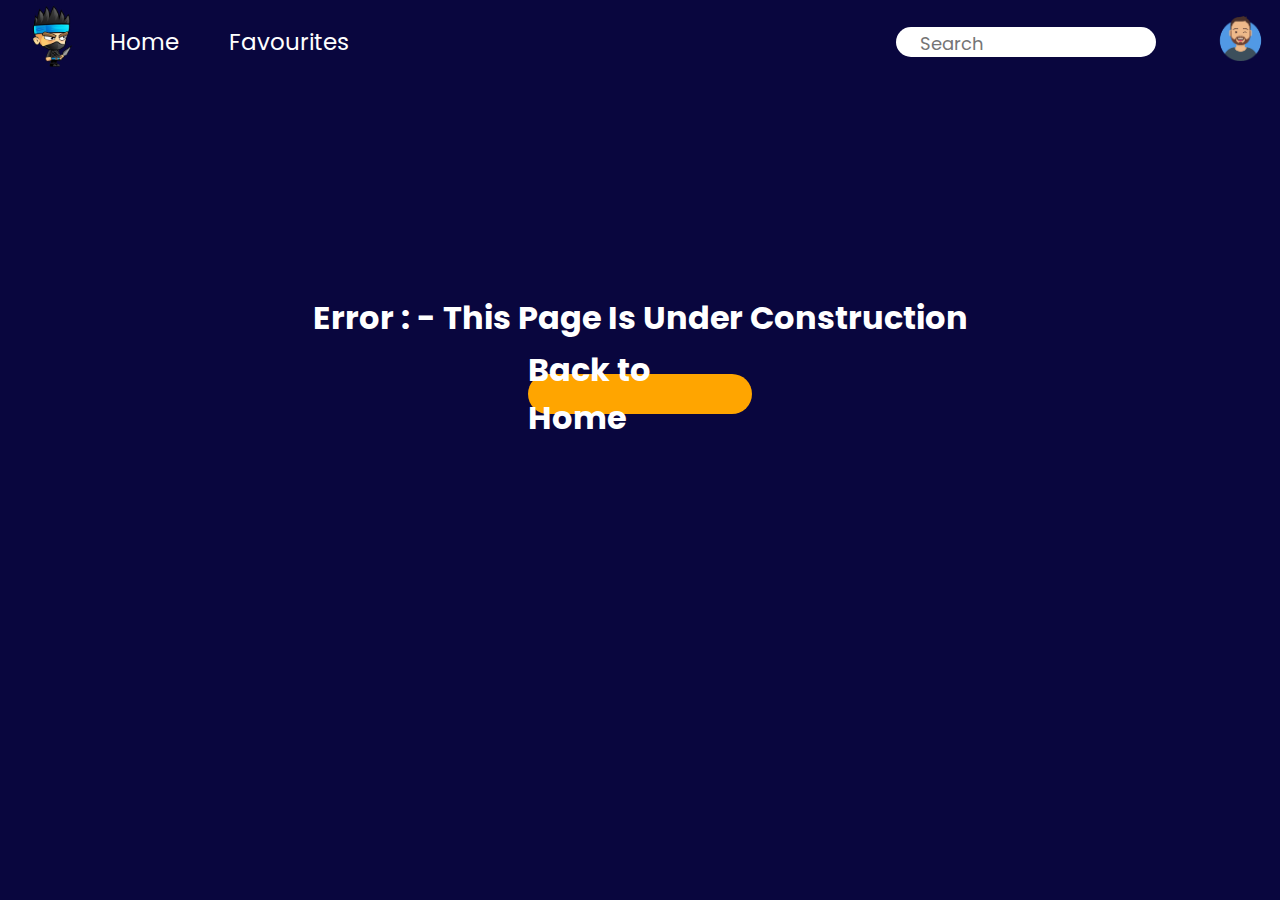
<file: underConstruction.html>
<!DOCTYPE html>
<html lang="en">

<head>
    <meta charset="utf-8">
    <meta name="viewport" content="width=device-width, initial-scale=1">
    <link rel="stylesheet" href="https://cdnjs.cloudflare.com/ajax/libs/font-awesome/6.1.1/css/all.min.css"
        integrity="sha512-KfkfwYDsLkIlwQp6LFnl8zNdLGxu9YAA1QvwINks4PhcElQSvqcyVLLD9aMhXd13uQjoXtEKNosOWaZqXgel0g=="
        crossorigin="anonymous" referrerpolicy="no-referrer" />
    <title>Ninja Studio</title>

    <!-- style.css -->
    <link rel="stylesheet" href="style.css">

</head>

<body>
    <!-- navigation bar -->
    <nav class="navbar">
        <ul class="list">
            <!------------------------ left of navbar----------------- -->
            <div class="nav-left">

                <li><a href="index.html"><img class="logo" src="images/logo1.png" alt=""></a></li>
                <li class="company-name"><a href="index.html">Home</a></li>
                <li><a href="noFavorite.html">Favourites</a></li>
            </div>


            <!--------------------- right of navbar---------------- -->
            <div class="nav-right">


                <!--------------------- searchbar ------------------------>
                <div class="searchbar-container">


                    <i class="fa-solid fa-magnifying-glass glass"></i>
                    <li><input class="search" type="search" placeholder="Search">

                    </li>
                    <i class="fa-solid fa-microphone mic">

                    </i>
                </div>


                <!--------------- bell icon -------------->
                <li><i class="fa-solid fa-bell bell"></i></li>


                <!--------------------- user ----------------->
                <li class="user"><img src="images/avatar1.png" alt=""></li>
            </div>
        </ul>

    </nav>
    <section>
        <div class="no-fav-container">
            <h1>Error : - This Page Is Under Construction</h1>
            <div class="btn">

                <a href="index.html">
                    <h1> Back to Home</h1>

                </a>
            </div>
        </div>
    </section>



</body>

</html>
</file>
<file: style.css>
@import url('https://fonts.googleapis.com/css2?family=Poppins&display=swap');

* {
    margin: 0;
    padding: 0;
    font-family: 'Roboto', sans-serif;
    font-family: 'Poppins', sans-serif;

}

* a {
    text-decoration: none;
}

body {

    /* margin: 20px; */
    /* margin-left: 50px; */
    /* margin: 20px 0px; */
    background: rgb(27, 10, 125);
    background: linear-gradient(90deg, rgba(27, 10, 125, 1) 0%, rgba(10, 7, 68, 1) 0%, rgba(12, 73, 85, 1) 0%, rgba(9, 6, 62, 1) 0%);
}


/*---------------------------- navbar css------------------ */

.navbar {
    margin-bottom: 0 20px;
}

.list {
    list-style: none;
    display: flex;
    justify-content: space-between;
}

/* left navbar css */

.nav-left {
    display: flex;
    justify-content: space-between;
    align-items: center;
}

.list li a {
    text-decoration: none;
    font-size: 23px;
}

.nav-left li a {
    color: white;
}

.nav-left .company-name {
    margin-right: 50px;
}

.list .logo {
    height: 75px;
}


/* right navbar css */

.nav-right {
    display: flex;
    justify-content: space-around;
    align-items: center;
}

.nav-right li {
    margin-left: 33px;
}


/* user */
.nav-right .user {

    margin-left: 12px;
}

.nav-right .user img {
    height: 45px;
}

.nav-right .fa-solid {
    color: white;
}


/* --------------------searchbox--------------------- */

.searchbar-container {
    border: none;
    background: white;
    display: flex;
    /* justify-content: space-between; */
    align-items: center;
    width: 260px;
    height: 30px;
    border-radius: 55px;
    overflow: hidden;
}



.nav-right .search {
    border: none;
    width: 100%;
    font-size: 22px;
    margin-left: -26px;

}

.nav-right .search:focus {
    outline: none;
}


.nav-right .mic {
    color: black;
    margin-left: 5px;
    margin-right: 11px;
}

.nav-right .search::placeholder {
    border: none;
    font-size: 18px;
    /* position: relative; */
    /* left: 12%; */
}

.nav-right .glass {
    color: black;
    margin-left: 17px;
    /* position: relative;
    left: 12%; */
}


/* input[type="search"]::-webkit-search-cancel-button {
    display: none;
} */

/* bell */
.nav-right .bell {
    height: 14px;
}

/* --------------only for section class--------------- */

.section {
    display: flex;
    flex-direction: row;
    justify-content: space-between;
    margin: 40px 0 0 36px;
    height: 239vh;
}



/* --------------all about left section-------------------- */

.left-section {

    /* background: cyan; */
    height: 100vh;
    width: 70vw;
}


/* -------------------top playlist------------ */
.top-playlist {
    /* background: yellow; */
    width: 100%;
    display: flex;
    flex-direction: row;
    background-size: contain;
    /* justify-content: center; */
    transition: 1s;
    margin-bottom: 55px;

}

.top-playlist:hover {
    transform: scale(.9);
    animation: 1s ease-in-out alternate;
    /* filter: blur(10px); */
}

.top-playlist:hover .playlist {
    transition: .2s;
    filter: blur(10px);

}

.playlist {
    /* margin: 10px; */
    width: 100%;
    height: 230px;
    box-shadow: 0 0 20px 2px rgba(0, 0, 0, .1);
    /* border-radius: 30px; */

    transition: 1s;
}

.playlist:hover {
    transform: scale(1.3);
    /* width: 400px; */
    /* height: 180px; */
    z-index: 2;

}

.top-playlist .playlist:hover {
    filter: blur(0px);
    transition: .5s;
}

.playlist img {
    /* margin: 13px; */
    height: 100%;
    width: 100%;
    /* border-radius: 30px; */
}

/* -----------latest release--------------- */


.latest-release {
    /* margin-top: 20px; */
    display: flex;
    flex-direction: row;
    flex-wrap: wrap;
    /* background: red; */
    height: 266px;
    width: 100%;
    background: rgb(27, 23, 83);
}

.section-heading {
    color: white;
    font-size: 20px;


}

.release {

    display: flex;

    align-items: center;
    margin: 20px;
    margin-right: 50px;
    height: 98px;
    width: 41%;
    transition: .5s;
    cursor: pointer;
}

.latest-release .release:hover {
    transition: 1s;
    transform: scale(1.2);
}

.release img {
    height: 100px;
    border-radius: 50px;
}

.release .div {
    /* margin-right: 111px;
    margin-left: 32px; */
}

.release .div h3 {
    font-size: 17px;
    margin-bottom: 12px;
    font-size: 14px;
}

.release .div p {
    font-size: 12px;
}

.release div p,
h3 {
    color: white;
}

.release .time {
    margin-left: 79px;

}

.release .time .fa-solid {
    color: white;
}

.release .div {
    margin-left: 22px;
}

/* ------------------------Popular artist----------------------------- */

.popular-artist {
    margin-top: 40px;
    /* background-color: yellow; */
    height: 240px;
}

.popular-artist h1 {
    color: white;
    font-size: 20px;
}

.artist-round {
    display: flex;
    justify-content: space-evenly;
}

.artist-round .artist {
    margin: 30px 8px;
    height: 130px;
    background: orange;
    width: 130px;
    border-radius: 50%;
    cursor: pointer;
    /* overflow: hidden; */
    transform: scale(.96);
    transition: .5s ease-in-out;
}

.artist-round .artist:hover {
    transform: scale(1.1);
}


.artist-round .artist img {
    height: 100%;
    width: 100%;
    border-radius: 50%;
    /* overflow: hidden; */
}

.artist-round .artist h3 {
    text-align: center;
}


/* -=-----------------------STATIONS------------------------ */

#stations {
    margin-top: 40px;
    height: 141px;
    width: 100%;
    display: flex;
    align-items: center;
    justify-content: center;
    /* background: pink; */
    /* border: 1px solid white; */
    background: rgb(27, 23, 83);
}

#stations .round-station {
    display: flex;
}

#stations .station-icon {
    height: 106px;
    width: 134px;
    margin-right: 42px;

    /* border: 2px solid white; */
}

#stations .station-icon img {
    height: 100%;
    width: 100%;
}

#stations .station {
    margin-left: 22px;
    height: 90px;
    width: 90px;
    border-radius: 50%;
    background-color: yellow;
    overflow: hidden;
    cursor: pointer;
    transition: .5s;
}

#stations .station:hover {
    transform: scale(1.2);
}


#stations .station img {
    height: 100%;
    width: 100%;
    /* border-radius: 50%; */

}

/* ----------------------------MOOD OF SONG---------------- */

#song-mood {

    height: 213px;
    width: 100%;


    margin-top: 39px;

}

#song-mood .mood {
    display: flex;
    justify-content: space-between;
    align-items: center;
}

#song-mood .mood .mood-type {


    height: 160px;
    width: 290px;

    overflow: hidden;
    cursor: pointer;
    transition: .5s all;



}

#song-mood .mood .mood-type .caption {
    position: relative;
    top: -69%;

}

#song-mood .mood .mood-type .caption h1 {
    color: white;
    text-align: center !important;
    font-weight: lighter;
    font-size: 2.5rem;
}

#song-mood .mood .mood-type:hover img {
    opacity: 0.2;
}

#song-mood .mood .mood-type:hover .caption h1 {
    font-size: 3rem;
    transition: .4s;
}

#song-mood .mood .mood-type img {
    height: 100%;
    width: 100%;
    display: block;
    mix-blend-mode: screen;
    transition: .3s;
    /* display: none; */
}

/* ----------------------------Latest English------------------------ */
#latest-english-song {
    height: 284px;
    width: 100%;
    /* border: 2px solid white; */

}

#latest-english-song .section-heading h1 {
    font-size: 20px;
}

#latest-english-song .song-container {
    display: flex;
    justify-content: space-around;
    margin-top: 20px;
    background: rgb(27, 23, 83);
}

#latest-english-song .song {
    height: 190px;
    width: 141px;
    /* border: 2px solid white; */
    transform: scale(.8);
    cursor: pointer;
    transition: .5s;
}

#latest-english-song .song:hover {
    transform: scale(1);
}


#latest-english-song .song .song-image {
    height: 140px;
    width: 141px;
    /* border: 2px solid white; */
    overflow: hidden;
}

#latest-english-song .song .song-image img {
    height: 100%;
    width: 100%;
    border-radius: 50px;

}

#latest-english-song .song .song-detail {
    /* font-size: 292px; */
}

#latest-english-song .song .song-detail p {
    color: rgb(211, 206, 206);
    font-size: 12px;
}

/* -------------------------LATEST HINDI SONG------------------------- */


#latest-hindi-song {
    height: 238px;
    width: 100%;
    /* border: 2px solid white; */

}

#latest-hindi-song .section-heading h1 {
    font-size: 20px;
}

#latest-hindi-song .song-container {
    height: 16rem;

    display: flex;
    justify-content: space-around;
    margin-top: 20px;
    background: rgb(27, 23, 83);
}

#latest-hindi-song .song {
    height: 190px;
    width: 141px;
    transform: scale(.8);
    cursor: pointer;
    /* border: 2px solid white; */
    transition: .5s;
}

#latest-hindi-song .song:hover {
    transform: scale(1);
}


#latest-hindi-song .song .song-image {
    height: 140px;
    width: 141px;
    /* border: 2px solid white; */
    overflow: hidden;
}

#latest-hindi-song .song .song-image img {
    height: 100%;
    width: 100%;
    border-radius: 50px;
}

#latest-hindi-song .song .song-detail {
    /* font-size: 292px; */
}

#latest-hindi-song .song .song-detail p {
    color: rgb(211, 206, 206);
    font-size: 12px;
}






/* ------------------right section------------------- */



.right-section {
    /* background-color: chartreuse; */
    width: 25vw;
    height: 237.5vh;
    /* border: 2px solid white; */
    display: flex;
    justify-content: flex-start;

}

.right-section .right-container {
    width: 21vw;
    height: 237.5vh;
    /* border: 2px solid white; */
}

.right-section .right-container .queue {}

.right-section .right-container .queue .header-queue {
    display: flex;
    justify-content: space-between;
    align-items: center;
}

.right-section .right-container .queue .header-queue li {
    text-decoration: none;
    list-style: none;
}

.right-section .right-container .queue .header-queue h1 {
    font-size: 20px;
    color: white;
}

.right-section .right-container .queue .header-queue .dropdown-queue {
    display: flex;
    color: white;
    font-size: 15px;
    justify-content: space-between;
}

.right-section .right-container .header-queue .dropdown-queue p {
    margin-right: 10px;
    color: white;
    font-size: 15px;
}

.right-section .right-container .song-list-container {
    display: flex;
    align-items: center;
    margin-top: 50px;
    /* border: 2px solid white; */
    justify-content: space-between;
    transition: .5s ease-in-out;
}

.right-section .right-container .song-list-container:hover {
    transform: scale(1.1);
}


.right-section .song-list-container .fa-solid {
    color: white;
    margin-right: 10px;
}

.right-section .right-container .right-section-songs {

    width: 21vw;
    margin-top: 31px;
    height: 229vh;
    /* border: 2px solid white; */
}

.right-section .right-container .right-section-songs .song-list-item {
    display: flex;
    align-items: center;
    /* border: 2px solid white; */
}

.right-section .right-container .right-section-songs .song-list-item .image {
    width: 71px;
    height: 62px;
    /* background-color: orange; */
    overflow: hidden;
}



.right-section .right-container .right-section-songs .song-list-item .image img {
    width: 100%;
    height: 100%;

}

.right-section .right-container .right-section-songs .song-list-item .details {
    margin-left: 12px;
}

.right-section .right-container .right-section-songs .song-list-item .details h3 {
    color: white;
    font-size: 15px;
}

.right-section .right-container .right-section-songs .song-list-item .details p {
    color: white;
    font-size: 10px;
}

.right-section .right-container .right-section-songs .before-list {
    color: white;
}

.right-section .song-list-item .heart-shape {}



/* -----------------music player---------------------- */
#music-player {
    background: rgb(53, 53, 53);
    height: 71px;
    width: 100%;
    position: fixed;
    bottom: -2px;
}


#music-player .player {
    display: flex;
    justify-content: space-around;
    align-items: center;
    height: 100%;
    ;
}

#music-player .player .music-name {
    display: flex;
    justify-content: space-between;
    align-items: center;

}

#music-player .music-name .image {
    margin-right: 12px;
    height: 55px;
    width: 55px;
    background-color: orange;
    overflow: hidden;
}

#music-player .music-name .image img {
    height: 100%;
    width: 100%;
}



#music-player .music-name .detail {
    display: flex;
}

#music-player .music-name .detail h3 {
    color: white;
    font-size: 15px;
    font-weight: 100;
}

#music-player .music-name .detail p {
    color: rgb(136, 136, 136);
    font-size: 12px;
    font-weight: 100;
}

#music-player .music-name .detail .fa-heart,
.fa-ban {
    margin-right: 12px;
    color: white;
}


#music-player .music-action {
    display: flex;
    flex-direction: column;
    justify-content: center;
    width: 40%;


}

#music-player .music-action .fas {

    color: white;
    margin: 20px;
}

#music-player .music-action .fa-pause {}



#music-player .music-action .upper-div {
    display: flex;
    justify-content: center;
    height: 39px;
}

#music-player .music-action .lower-div {
    display: flex;
    align-items: center;
    height: 28px;
    justify-content: space-evenly;
}




/* -------------here i make a slider for progress bar --------------*/

#music-player {
    display: block;
}

/* -------------------hover to display music player--------------- */



.slider-bar {
    width: 75%;
    margin-bottom: 11px;
}

.slider-bar .slider {
    width: 100%;
    height: 4px;
}





#music-player .music-action .lower-div .progress-bar .current-bar {
    background-color: rgb(54, 174, 54);
    height: 6px;
    width: 40%;
    border-radius: 63px;
    /* z-index: 2; */

}


#music-player .music-action .lower-div p {
    color: white;
    font-size: 11px;
}

/* here i create music volume */
#music-player .music-volume {
    display: flex;
    align-items: center;
}

#music-player .music-volume .volume-slider {
    margin-right: 18px;
    width: 35%;
}

#music-player .music-volume i {
    color: white;
    margin-right: 18px;
}



#music-player .music-volume .my-volume {
    height: 4px;
    width: 100%;
}


/* -------------responsive--------------------- */



@media (max-width:1160px) {


    .navbar {
        transform: scale(.9);
    }


    .right-section {
        display: none;
    }

    section .left-section {
        transform: scale(1);
        width: 95%;
    }



    /* ---------------lastest release---------- */



    .left-section .latest-release .release {
        transform: scale(1);
        margin-right: 20px;
    }


}

@media (max-width:970px) {
    .section {
        display: flex;
        flex-direction: row;
        justify-content: space-between;
        margin: 0;
        height: 239vh;
    }

    .navbar {
        transform: scale(.8);
    }

    .nav-left .company-name {
        margin-right: 50px;
    }

    .searchbar-container {

        width: 214px;
    }

    section.left-section {
        transform: scale(.9);

    }

    .release .time {
        margin-left: 30px;
    }

    .artist:last-child {
        display: none;
    }

    #stations .station:last-child {
        display: none;
    }

    #stations .station-icon {
        height: 106px;
        width: 134px;
        margin-right: 10px;

    }

    #latest-english-song .song:last-child {
        display: none;
    }

    #latest-hindi-song .song:last-child {
        display: none;
    }
}

@media (max-width:800px) {
    .section {
        display: flex;
        flex-direction: row;
        justify-content: space-between;
        margin: 0;
        height: 239vh;
    }

    .navbar {
        transform: scale(.8)
    }

    .nav-left .company-name {
        margin-right: 20px;
    }

    .searchbar-container {

        width: 197px;
    }

}

@media (max-width:766px) {
    .nav-left li a {
        color: white;
        font-size: 20px;
    }

    .searchbar-container {

        width: 112px;
    }

    section .left-section {
        transform: scale(1);
        width: 100%;
    }

    .section {
        display: flex;
        flex-direction: row;
        justify-content: space-between;
        margin: 0;
        height: 239vh;
    }

    .playlist:last-child {
        display: none;
    }

    .artist:first-child {
        display: none;
    }

    #stations .station:first-child {
        display: none;
    }

    #stations .station-icon {
        display: none;

    }

    #latest-english-song .song:first-child {
        display: none;
    }

    #latest-hindi-song .song:first-child {
        display: none;
    }

    .release .div {
        margin-left: 22px;
        display: none;
    }

    .release {
        justify-content: space-between;
    }

    #song-mood .mood .mood-type .caption {
        transform: scale(.8)
    }

    #music-player .player .music-name {
        display: none;
    }
}

@media (max-width:560px) {
    .navbar {
        margin: 0;
        padding: 0;
    }

    .popular-artist :nth-child(4n) {
        display: none;
    }

    .list .nav-left li:nth-child(3n) {
        display: none;
    }

    .nav-left .company-name {
        margin-right: 10px;
    }

    #latest-english-song .song:nth-child(3n) {
        display: none;
    }

    #latest-hindi-song .song:nth-child(3n) {
        display: none;
    }

    #latest-english-song {
        transform: scale(.8);
    }

    #latest-hindi-song {
        transform: scale(.8);
    }

    #song-mood .mood .mood-type .caption {
        transform: scale(.6);
    }

    #song-mood .mood .mood-type:last-child {
        display: none;
    }

    #song-mood .mood .mood-type {
        transform: scale(.9);
    }

    #stations .station {
        transform: scale(1.1);

    }

    .station:nth-child(3n) {
        display: none;
    }

    #stations .station:hover {
        transform: scale(.9);

    }

    .top-playlist:hover {
        transform: scale(.8);
        animation: 1s ease-in-out alternate;
        /* filter: blur(10px); */
    }

    .playlist {
        transform: scale(1);

    }

    .playlist:hover {
        transform: scale(1.2);
    }

    .release:nth-child(2n) {
        display: none;
    }

    .latest-release {
        height: 137px;
    }


    #song-mood {
        height: 141px;
    }

    #latest-english-song {
        height: 221px;
    }

    #latest-hindi-song .song-container {
        height: 13rem;
    }

    .section {
        height: 229vh;
    }

    #music-player .player .music-volume {
        display: none;
    }

    #music-player .player .music-action {
        transform: scale(1.2);
        width: 90%;
    }

}


/* -------------this is for nofav.html file----------------------- */

section .no-fav-container {
    height: 60vh;
    ;
    display: flex;
    flex-direction: column;
    justify-content: center;
    align-items: center;
}

.no-fav-container .btn {
    margin-top: 2rem;
    border-radius: 33px;
    display: flex;
    justify-content: center;
    align-items: center;
    height: 2.5rem;
    width: 14rem;
    background-color: orange;
}

.no-fav-container h1 {
    color: white;

}

.no-fav-container a {
    text-decoration: white;
}
</file>
<file: style2.css>
@import url('https://fonts.googleapis.com/css2?family=Poppins&display=swap');

* {
    margin: 0;
    padding: 0;
    font-family: 'Roboto', sans-serif;
    font-family: 'Poppins', sans-serif;

}

body {
    /* margin: 20px; */
    /* margin-left: 50px; */
    /* margin: 20px 0px; */
    background: rgb(27, 10, 125);
    background: linear-gradient(90deg, rgba(27, 10, 125, 1) 0%, rgba(10, 7, 68, 1) 0%, rgba(12, 73, 85, 1) 0%, rgba(9, 6, 62, 1) 0%);
}





/* main title css */

.main-title {
    color: white;
    font-size: 1.7rem;
}

/* grey sub-title */

.sub-title-grey {
    color: grey;
    font-size: .9rem;
}

/* main-title-grey */

.main-title-grey {
    color: grey;
    font-size: 1.07rem;
}

/* song-title */

.song-title {
    color: white;
    font-size: 1rem;
    font-weight: 100;
}

/* font-size */
.small-font {
    font-size: .74rem;
}



/*---------------------------- navbar css------------------ */

.navbar {
    margin: 0;
    /* height: 12px; */
    /* height: 4rem; */
}

.list {
    list-style: none;
    display: flex;
    justify-content: space-between;
}

/* left navbar css */

.nav-left {
    display: flex;
    justify-content: space-around;
    align-items: center;
}

.list li a {
    text-decoration: none;
    font-size: 23px;
}

.nav-left li a {
    color: white;
}

.nav-left .company-name {
    margin-right: 50px;
}

.list .logo {
    height: 75px;
}


/* right navbar css */

.nav-right {
    display: flex;
    justify-content: space-around;
    align-items: center;
}

.nav-right li {
    margin-left: 33px;
}


/* user */
.nav-right .user {

    margin-left: 12px;
}

.nav-right .user img {
    height: 45px;
}

.nav-right .fa-solid {
    color: white;
}


/* --------------------searchbox--------------------- */

.searchbar-container {
    border: none;
    background: white;
    display: flex;
    /* justify-content: space-between; */
    align-items: center;
    width: 260px;
    height: 30px;
    border-radius: 55px;
    overflow: hidden;
}



.nav-right .search {
    border: none;
    width: 100%;
    font-size: 22px;
    margin-left: -26px;

}

.nav-right .search:focus {
    outline: none;
}


.nav-right .mic {
    color: black;
    margin-left: 5px;
    margin-right: 11px;
}

.nav-right .search::placeholder {
    border: none;
    font-size: 18px;
    /* position: relative; */
    /* left: 12%; */
}

.nav-right .glass {
    color: black;
    margin-left: 17px;
    /* position: relative;
    left: 12%; */
}


/* input[type="search"]::-webkit-search-cancel-button {
    display: none;
} */

/* bell */
.nav-right .bell {
    height: 14px;
}



/* ------------main section--------------------- */
#section {
    display: flex;
    justify-content: space-around;
    /* margin-top: 1rem; */
}


/* ---------------left section----------------- */
#left-section {
    height: 100vh;
    width: 62%;
    margin-left: 1rem;

}

#left-section .main-display {}

#left-section .main-display .main-display-container {
    display: flex;
    justify-content: space-between;
    height: 50vh;
    width: 100%;
    background: rgb(27, 23, 83);
}

#left-section .main-display .main-display-container .main-image {
    height: 100%;
    width: 100%;
    overflow: hidden;
    margin-right: 3rem;
}

#left-section .main-display-container .main-image img {
    height: 100%;
    width: 100%;
    opacity: 0.9;

}

/* --------------main-description--------------------------------- */


#left-section .main-description {
    display: flex;
    flex-direction: column;
    color: white;

    height: 100%;
    width: 100%;
}

#left-section .main-description .header-title {
    display: flex;
    justify-content: space-between;
    align-items: center;
    margin-top: 3rem;
}




#left-section .main-description .desc {
    display: flex;
    flex-direction: column;
    margin-bottom: 3rem;
}

#left-section .main-description .btn {
    display: flex;
    align-items: center;
    margin-bottom: 1rem;

}

#left-section .main-description .btn .play-btn {
    margin-right: 2rem;

    background: rgb(60, 58, 180);
    background: linear-gradient(90deg, rgba(60, 58, 180, 1) 21%, rgba(204, 69, 252, 1) 74%, rgba(253, 29, 230, 1) 100%);
}

/* #left-section .main-description .btn .play-btn h1{
    text-align: centers;
} */

#left-section .main-description .btn .play-btn h1 {
    /* margin-right: 4rem; */
    text-align: center;
    margin: 1rem 2rem;

}

/* -----------next song------------------------------ */

#left-section .next-songs {
    height: 80vh;
    width: 100%;
    /* border: 2px solid white; */

}

#left-section .list-song {
    display: flex;
    justify-content: space-between;
    align-items: center;
    height: 4rem;
    width: 100%;
    margin: 2rem 0;
    background: rgb(27, 23, 83);
    /* border: 2px solid white; */
}

#left-section .list-song .left {
    display: flex;
    /* border: 2px solid white; */
    overflow: hidden;
    width: 12rem;
    height: 100%;
    align-items: center;

}

#left-section .list-song .left img {
    height: 100%;
    width: 100%;
    /* display: none; */
    margin: 0 1rem;

}

#left-section .list-song .right {
    color: white;
}

#left-section .list-song .right i {
    margin: 2rem;
}



/* --------------right section------------------ */

#right-section {
    height: 100vh;
    width: 30%;
    margin-right: 2rem;
    /* border: 2px solid white; */
}


#right-section .song-container {
    display: flex;
    flex-direction: column;

}

#right-section .similar-artists {}

#right-section .similar-artists .header {
    display: flex;
    justify-content: space-between;

}

#right-section .song-container .list-song {
    display: flex;
    justify-content: space-between;
    align-content: center;
    /* border: 2px solid white; */
    height: 4rem;
    margin: 1rem 0;
}

#right-section .song-container .list-song .left {
    display: flex;
    /* justify-content: space-around; */
    overflow: hidden;
    /* border: 2px solid white; */
    height: 100%;
    width: 70%;
}

#right-section .song-container .list-song .left img {
    height: 100%;
    width: 30%;
    /* display: none; */
    margin-right: 3rem;
}

#right-section .song-container .list-song .right {
    display: flex;
    flex-direction: column;
    align-items: center;
    justify-content: center;
    color: white;
}


/* -------------------music player---------------------- */


#music-player {
    background: rgb(53, 53, 53);
    height: 71px;
    width: 100%;
    position: fixed;
    bottom: -2px;
}


#music-player .player {
    display: flex;
    justify-content: space-around;
    align-items: center;
    height: 100%;
    ;
}

#music-player .player .music-name {
    display: flex;
    justify-content: space-between;
    align-items: center;

}

#music-player .music-name .image {
    margin-right: 12px;
    height: 55px;
    width: 55px;
    background-color: orange;
    overflow: hidden;
}

#music-player .music-name .image img {
    height: 100%;
    width: 100%;
}



#music-player .music-name .detail {
    display: flex;
}

#music-player .music-name .detail h3 {
    color: white;
    font-size: 15px;
    font-weight: 100;
}

#music-player .music-name .detail p {
    color: rgb(136, 136, 136);
    font-size: 12px;
    font-weight: 100;
}

#music-player .music-name .detail .fa-heart,
.fa-ban {
    margin-right: 12px;
    color: white;
}


#music-player .music-action {
    display: flex;
    flex-direction: column;
    justify-content: center;
    width: 40%;


}

#music-player .music-action .fas {

    color: white;
    margin: 20px;
}

#music-player .music-action .fa-pause {}



#music-player .music-action .upper-div {
    display: flex;
    justify-content: center;
    height: 39px;
}

#music-player .music-action .lower-div {
    display: flex;
    align-items: center;
    height: 28px;
    justify-content: space-evenly;
}




/* -------------here i make a slider for progress bar --------------*/

#music-player {
    display: block;
}

/* -------------------hover to display music player--------------- */

.release:hover #music-player {
    display: block;
}


.slider-bar {
    width: 75%;
    margin-bottom: 11px;
}

.slider-bar .slider {
    width: 100%;
    height: 4px;
}





#music-player .music-action .lower-div .progress-bar .current-bar {
    background-color: rgb(54, 174, 54);
    height: 6px;
    width: 40%;
    border-radius: 63px;
    /* z-index: 2; */

}


#music-player .music-action .lower-div p {
    color: white;
    font-size: 11px;
}

/* here i create music volume */
#music-player .music-volume {
    display: flex;
    align-items: center;
}

#music-player .music-volume .volume-slider {
    margin-right: 18px;
    width: 35%;
}

#music-player .music-volume i {
    color: white;
    margin-right: 18px;
}



#music-player .music-volume .my-volume {
    height: 4px;
    width: 100%;
}



@media (max-width:1150px) {
    .navbar {
        margin: 0;
        padding: 0;
        height: 3rem;
    }

    #section {
        /* margin: 1rem; */
    }

    #left-section {
        transform: scale(.9);
    }

    .btn h1 {
        /* transform: scale(); */
    }

    #right-section {
        transform: scale(.9);
    }
}

@media (max-width:1020px) {
    nav {
        transform: scale(.9);
    }

    #right-section {
        display: none;
    }

    #left-section {
        width: 100%;
    }
}

@media (max-width:840px) {
    .navbar {
        height: 0rem;
    }

    nav {
        transform: scale(.8);
    }

    .nav-left .company-name {
        margin-right: 10px;
    }

    .nav-left li a {
        font-size: 18px;
    }

    .searchbar-container {
        width: 100px;
    }

    #left-section {
        transform: scale(.8)
    }
}

@media (max-width:730px) {


    #left-section .main-display .main-display-container {
        flex-direction: column;
        height: 40rem;
    }
}

@media (max-width:600px) {
    .company-name {
        display: none;
    }
}
</file>
